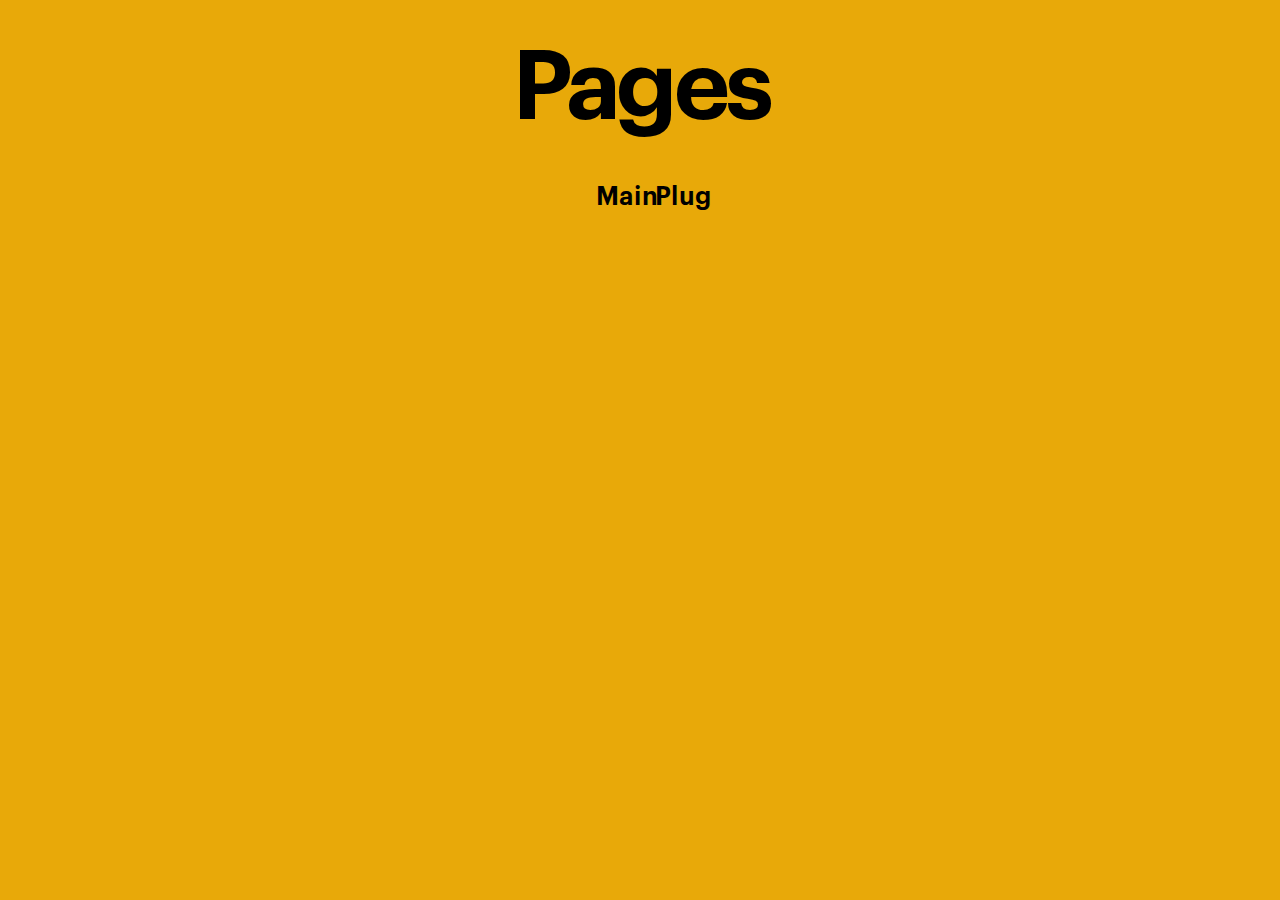
<file: index.html>
<!DOCTYPE html>
<html lang="ru">

<head>
	<meta charset="UTF-8">

	<meta name="viewport" content="width=device-width, initial-scale=1">
	<meta name="format-detection" content="telephone=no">
	<meta name="format-detection" content="date=no">
	<meta name="format-detection" content="address=no">
	<meta name="format-detection" content="email=no">
	<meta name="apple-mobile-web-app-status-bar-style" content="default">

	<title>ECO ENERGY</title>
	<meta name="keywords" content="">
	<meta name="description" content="">

	<meta property="og:locale" content="ru-Ru">
	<meta property="og:type" content="website">
	<meta property="og:title" content="">
	<meta property="og:description" content="">
	<link rel="preconnect" href="https://fonts.googleapis.com">
	<link rel="preconnect" href="https://fonts.gstatic.com" crossorigin>
	<link href="https://fonts.googleapis.com/css2?family=Montserrat:wght@800&display=swap" rel="stylesheet">

	<link rel="stylesheet" type="text/css" href="css/main.css">

</head>

<body>
	<div class="body-wrap">
		<h1 style="text-align: center; margin: 40px auto;">
			Pages
		</h1>
		<ul style="display: flex; max-width: 800px; margin: 0 auto 50px; flex-wrap: wrap;">
			<li style="width: 25%; margin: 0 auto;">
				<a href="main.html" style="font-weight: bold; font-size: 25px; display: block; text-align: center;">Main</a>
			</li>
			<li style="width: 25%; margin: 0 auto;">
				<a href="plug.html" style="font-weight: bold; font-size: 25px; display: block; text-align: center;">Plug</a>
			</li>
		</ul>
		<!-- <div class="d-flex"
			style="justify-content: space-between; margin-top: 80px; max-width: 1000px; margin: 0 auto; flex-wrap: wrap;">
			<a href="#" class="btn btn1" style="margin: 20px;">
				audit
			</a>
			<a href="#" class="btn btn2" style="margin: 20px;">
				Whitepaper
			</a>
			<a href="#" class="btn btn3 " style="margin: 20px;">
				buy pancake swap
			</a>
		</div> -->
		<!-- <div class="popup__bg new-popup">
			<div class="popup">
				<svg class="icon close-popup"><use xlink:href="css/img/svg-sprite.svg#close"></use></svg>
				<img src="css/img/popup-logo.svg" alt="" class="popup__img">
				<p class="popup__name">
					Successful Migration!
				</p>
				<p class="popup__text">
					Your wallet has been successfully connected! Now you can make transactions in your personal account.
				</p>
				<a href="#" class="popup__btn  btn btn1">
					Done
				</a>
			</div>
		</div>   -->
	</div>
	<script src="js/all.js"></script>
</body>

</html>
</file>
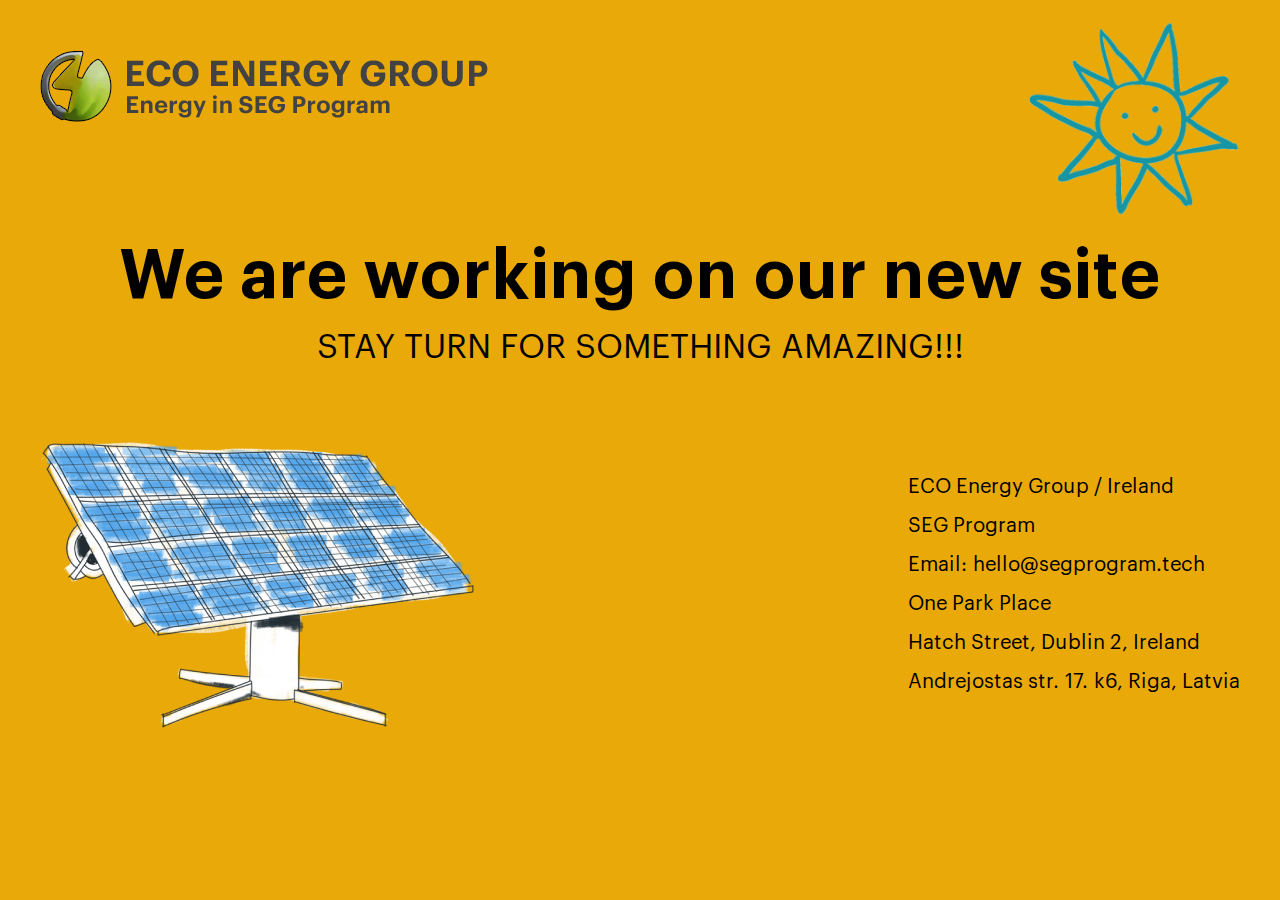
<file: plug.html>
<!DOCTYPE html>
<html lang="ru">

<head>
	<meta charset="UTF-8">

	<meta name="viewport" content="width=device-width, initial-scale=1">
	<meta name="format-detection" content="telephone=no">
	<meta name="format-detection" content="date=no">
	<meta name="format-detection" content="address=no">
	<meta name="format-detection" content="email=no">
	<meta name="apple-mobile-web-app-status-bar-style" content="default">

	<title>ECO ENERGY</title>
	<meta name="keywords" content="">
	<meta name="description" content="">

	<meta property="og:locale" content="ru-Ru">
	<meta property="og:type" content="website">
	<meta property="og:title" content="">
	<meta property="og:description" content="">

	<link rel="stylesheet" type="text/css" href="css/main.css">

</head>

<body>
	<div class="body-wrap">
		<div class="plug">
			<div class="container">
				<div class="plug__box">
					<a href="#" class="plug__logo">
						<img src="img/logo3.png" alt="">
					</a>
					<img src="img/big-sun.png" alt="" class="plug__sun">
					<p class="plug__title">
						We are working on our new site
					</p>
					<p class="plug__text">
						STAY TURN FOR SOMETHING AMAZING!!!
					</p>
					<div class="plug__flex d-flex">
						<img src="img/plug.png" alt="" class="plug__img">
						<div class="plug__info">
							<p class="plug__el">
								ECO Energy Group / Ireland
							</p>
							<p class="plug__el">
								SEG Program
							</p>
							<p class="plug__el">
								Email: <a href="mailto:hello@segprogram.tech" class="plug__mail"> hello@segprogram.tech</a>
							</p>
							<p class="plug__el">
								One Park Place
							</p>
							<p class="plug__el">
								Hatch Street, Dublin 2, Ireland
							</p>
							<p class="plug__el">
								Andrejostas str. 17. k6, Riga, Latvia
							</p>
						</div>
					</div>
				</div>
			</div>
		</div>
	</div>		
	<script src="js/all.js"></script>
</body>

</html>
</file>
<file: css/main.css>
html {
  line-height: 1.15;
  -webkit-text-size-adjust: 100%;
}

body {
  margin: 0;
}

main {
  display: block;
}

h1 {
  font-size: 2em;
  margin: 0.67em 0;
}

hr {
  box-sizing: content-box;
  height: 0;
  overflow: visible;
}

pre {
  font-family: monospace, monospace;
  font-size: 1em;
}

a {
  background-color: transparent;
}

abbr[title] {
  border-bottom: none;
  text-decoration: underline;
  text-decoration: underline dotted;
}

b,
strong {
  font-weight: bolder;
}

code,
kbd,
samp {
  font-family: monospace, monospace;
  font-size: 1em;
}

small {
  font-size: 80%;
}

sub,
sup {
  font-size: 75%;
  line-height: 0;
  position: relative;
  vertical-align: baseline;
}

sub {
  bottom: -0.25em;
}

sup {
  top: -0.5em;
}

img {
  border-style: none;
}

button,
input,
optgroup,
select,
textarea {
  font-family: inherit;
  font-size: 100%;
  line-height: 1.15;
  margin: 0;
}

button,
input {
  overflow: visible;
}

button,
select {
  text-transform: none;
}

button,
[type=button],
[type=reset],
[type=submit] {
  -webkit-appearance: button;
}

button::-moz-focus-inner,
[type=button]::-moz-focus-inner,
[type=reset]::-moz-focus-inner,
[type=submit]::-moz-focus-inner {
  border-style: none;
  padding: 0;
}

button:-moz-focusring,
[type=button]:-moz-focusring,
[type=reset]:-moz-focusring,
[type=submit]:-moz-focusring {
  outline: 1px dotted ButtonText;
}

fieldset {
  padding: 0.35em 0.75em 0.625em;
}

legend {
  box-sizing: border-box;
  color: inherit;
  display: table;
  max-width: 100%;
  padding: 0;
  white-space: normal;
}

progress {
  vertical-align: baseline;
}

textarea {
  overflow: auto;
}

[type=checkbox],
[type=radio] {
  box-sizing: border-box;
  padding: 0;
}

[type=number]::-webkit-inner-spin-button,
[type=number]::-webkit-outer-spin-button {
  height: auto;
}

[type=search] {
  -webkit-appearance: textfield;
  outline-offset: -2px;
}

[type=search]::-webkit-search-decoration {
  -webkit-appearance: none;
}

::-webkit-file-upload-button {
  -webkit-appearance: button;
  font: inherit;
}

details {
  display: block;
}

summary {
  display: list-item;
}

template {
  display: none;
}

[hidden] {
  display: none;
}

body {
  font-family: "Graphik LCG";
  background: #E8A909;
  font-weight: 600;
  font-size: 32px;
  line-height: 130%;
  color: #000000;
}

a {
  text-decoration: none;
  box-sizing: border-box;
  color: #000000;
}
a:hover {
  color: yellow;
}

.container {
  max-width: 1920px;
  margin: 0 auto;
  padding: 0 80px;
}
@media (max-width: 1199px) {
  .container {
    max-width: 960px;
  }
}
@media (max-width: 991px) {
  .container {
    max-width: 720px;
  }
}
@media (max-width: 767px) {
  .container {
    max-width: 540px;
  }
}

.btn {
  display: flex;
  align-items: center;
  justify-content: center;
  transition: background 0.3s, color 0.3s;
  width: 200px;
  height: 50px;
  font-weight: 600;
}

.d-flex {
  display: flex;
}

.body-wrap {
  overflow: hidden;
  position: relative;
  display: flex;
  flex-direction: column;
  min-height: 100vh;
}

footer {
  margin-top: auto;
}

h1 {
  font-weight: 600;
  font-size: 120px;
  line-height: 100%;
  letter-spacing: -0.06em;
  margin: 0;
  display: inline;
}

ul {
  margin: 0;
  padding: 0;
  list-style-type: none;
}

p {
  margin: 0;
}

.svg {
  transition: fill 0.5s;
}

a {
  transition: color 0.5s;
  box-sizing: border-box;
}

li a {
  transition: color 0.5s;
}

button {
  cursor: pointer;
  box-sizing: border-box;
}

textarea {
  transition: border 0.5s;
  box-sizing: border-box;
}
textarea:focus {
  transition: 0.5s;
  outline: none;
  border: 1px solid yellow !important;
}

input {
  transition: 0.5s;
  box-sizing: border-box;
  border: 1px solid #fff;
}
input:disabled {
  pointer-events: none;
  opacity: 0.5;
}
input:focus {
  border: 1px solid yellow !important;
  transition: 0.5s;
}
input:focus-visible {
  outline: initial;
}

path {
  transition: fill 0.5s;
}

div, q {
  box-sizing: border-box;
}

.icon {
  transition: fill 0.5s;
}

@font-face {
  font-family: "Graphik LCG";
  src: url("fonts/GraphikLCG-Regular.eot");
  src: url("fonts/GraphikLCG-Regular.eot?#iefix") format("embedded-opentype"), url("fonts/GraphikLCG-Regular.woff2") format("woff2"), url("fonts/GraphikLCG-Regular.woff") format("woff"), url("fonts/GraphikLCG-Regular.ttf") format("truetype"), url("fonts/GraphikLCG-Regular.svg#GraphikLCG-Regular") format("svg");
  font-weight: normal;
  font-style: normal;
  font-display: swap;
}
@font-face {
  font-family: "Graphik LCG";
  src: url("fonts/GraphikLCG-Semibold.eot");
  src: url("fonts/GraphikLCG-Semibold.eot?#iefix") format("embedded-opentype"), url("fonts/GraphikLCG-Semibold.woff2") format("woff2"), url("fonts/GraphikLCG-Semibold.woff") format("woff"), url("fonts/GraphikLCG-Semibold.ttf") format("truetype"), url("fonts/GraphikLCG-Semibold.svg#GraphikLCG-Semibold") format("svg");
  font-weight: 600;
  font-style: normal;
  font-display: swap;
}
.burger, .menu {
  display: none;
}

.nav__logo {
  margin-top: 25px;
}
.nav__box {
  align-items: center;
  justify-content: space-between;
  display: flex;
}
.nav__logo img {
  width: 100%;
  height: 100%;
}
.nav__list {
  display: flex;
  flex-wrap: wrap;
  width: 100%;
  max-width: 761px;
  justify-content: space-between;
  position: relative;
  top: 21px;
  left: -100px;
}
.nav__link {
  font-size: 24px;
  line-height: 110%;
}
.nav__link:hover {
  color: white;
}
.nav__item {
  margin-bottom: 0px;
}
.nav__item:nth-child(3) {
  position: relative;
  left: 146px;
}
.nav__item:nth-child(4) {
  position: relative;
  left: 162px;
}
.nav__menu {
  align-items: center;
  display: flex;
  width: 100%;
  max-width: 325px;
  justify-content: space-between;
  flex-wrap: wrap;
  position: relative;
  top: 27px;
}
.nav__icon {
  margin-left: 9px;
  display: block;
}

.header {
  padding-bottom: 25px;
}
.header__box {
  margin-top: 77px;
  position: relative;
}
.header__flag {
  top: 25px;
  position: relative;
  left: 13px;
}
.header__name {
  margin-top: 16px;
  font-size: 72px;
  line-height: 110%;
}
.header__img1 {
  position: absolute;
  right: 435px;
  top: 185px;
}
.header__btn {
  position: absolute;
  right: 121px;
  z-index: 2;
  bottom: 89px;
}
.header__btn img {
  width: 100%;
  height: 100%;
}
.header__img3 {
  display: block;
  margin: -115px auto 0;
  position: relative;
  left: 101px;
}
.header__img4 {
  right: 299px;
  position: absolute;
  bottom: -75px;
  z-index: -1;
}
.header__text {
  font-size: 16px;
  line-height: 130%;
  max-width: 407px;
  width: 100%;
  position: relative;
  top: -119px;
}

.navigation {
  position: fixed;
  right: 0;
  top: 21.5%;
  display: flex;
  flex-direction: column;
  align-items: flex-end;
  z-index: 7;
}
.navigation__item {
  width: 48px;
  height: 48px;
  background: #000000;
  display: flex;
  align-items: center;
  justify-content: center;
  border: 2px solid transparent;
  transition: width 0.2s;
}
.navigation__item:nth-child(5) {
  background: #7AD06D;
}
.navigation__item:nth-child(6) {
  border: 2px solid #FE0000;
  background: #FE0000;
}
.navigation__item:nth-child(6):hover .navigation__icon {
  width: auto;
  height: auto;
}
.navigation__item:nth-child(7) {
  background: #F2C200;
  border: 2px solid #F2C200;
}
.navigation__item:nth-child(8) {
  background: #F2C200;
  border: 2px solid #000000;
}
.navigation__item:hover {
  width: 63px;
}
.navigation__link {
  display: flex;
  width: 100%;
  height: 100%;
  align-items: center;
  justify-content: center;
}

.start {
  height: auto;
}
.start__pic {
  width: 100%;
  object-fit: cover;
}

.be {
  padding: 110px 0 90px;
}
.be__sun {
  position: absolute;
  right: -436px;
  top: 102px;
  z-index: -1;
}
.be__flex {
  margin-top: 60px;
}
.be__box {
  width: 100%;
  margin: 0 auto;
  max-width: 1022px;
  position: relative;
}
.be__text {
  font-size: 28px;
  line-height: 130%;
  margin-bottom: 35px;
}
.be__text:last-child {
  margin-bottom: 0;
}
.be__btn {
  width: max-content;
  height: 60px;
  font-weight: 600;
  font-size: 20px;
  line-height: 130%;
  text-align: center;
  color: #000000;
  border: 2px solid #000000;
  padding: 0 40px;
  margin-right: 40px;
}
.be__btn:last-child {
  margin-right: 0;
}
.be__btn:hover {
  background: #000000;
  color: white;
}

.lake-container {
  padding: 0;
}

.lake {
  height: 1213px;
  background: #00C7FF url(../img/lake-bg.png) center 100% no-repeat;
}

.lake-border {
  position: relative;
  z-index: 1;
  background: rgba(44, 44, 44, 0.7);
  padding: 84px 197px 0 132px;
  width: 970px;
  height: 1213px;
}

.lake-title {
  font-weight: 600;
  font-size: 36px;
  line-height: 130%;
  color: #FFFFFF;
}

.lake-block {
  position: relative;
}

.lake-links {
  z-index: 2;
  position: absolute;
  bottom: 61px;
  left: 132px;
  right: 80px;
}

.lake-ul {
  display: flex;
  align-items: center;
  justify-content: space-between;
}

.lake-li a {
  text-decoration: none;
  font-weight: 600;
  font-size: 32px;
  line-height: 130%;
  color: #FFFFFF;
}

.lake-li a:hover {
  color: #E8A909;
}

.lake-img {
  position: absolute;
  bottom: 267px;
  left: 617px;
  width: 798px;
}

.lake-img2 {
  position: absolute;
  width: 363px;
  bottom: 324px;
  left: 0;
}

.lake-img3 {
  width: 423px;
  position: absolute;
  bottom: 267px;
  right: 285px;
}

.lake-img4 {
  position: absolute;
  width: 464px;
  top: 76px;
  left: 359px;
}

.lake-img5 {
  width: 434px;
  position: absolute;
  top: 265px;
  left: 924px;
}

.lake-img6 {
  position: absolute;
  width: 506px;
  top: 13px;
  right: 252px;
}

.lake-link {
  position: absolute;
  bottom: 201px;
  right: 200px;
}

.torule {
  margin: -14px 0 0 0;
  background: #DADADA;
  padding: 137px 0 129px 0; 
}

.torule-wrap {
  display: flex;
}

.torule-block {
  padding: 139px 0 0 0;
  width: 44%;
}

.torule-block2 {
  width: 56%;
  padding: 0 0 0 80px;
}

.torule-img {
  position: relative;
  z-index: 2;
  text-align: right;
}

.torule-img2 {
  position: relative;
  z-index: 1;
  margin: -194px 0 -92px 0;
  text-align: right;
  padding: 0 10px 0 0;
}

.torule-img {

}

.torule-title {
  font-weight: 600;
  font-size: 64px;
  line-height: 100%;
  letter-spacing: -0.06em;
  color: #000000;
}

.torule-suptitle {
  padding: 71px 145px 0 0;
  font-weight: 600;
  font-size: 32px;
  line-height: 130%;
  color: #000000;
}

.torule-link {
  display: flex;
  justify-content: flex-end;
  padding: 20px 119px 0 0;
}

.torule-link a {
  text-decoration: none;
  display: flex;
  align-items: center;
  font-weight: 600;
  font-size: 32px;
  line-height: 130%;
  color: #000000;
}

.torule-link a img {
  position: relative;
  margin: 0 0 0 30px;
}



.torule a:hover img {
  transform: translate(10px, 0px);
  transition: box-shadow 0.3s ease-out 0.1s, transform 0.3s ease-out 0.1s, opacity 0.2s ease-out 0.1s;
}

.fire {
  position: relative;
  padding: 81px 0 0 0;
  background: url(../img/fire-bg.png) center 0 no-repeat;
  position: relative;
}

.fire:before {
  position: absolute;
  top: 0;
  right: 0;
  left: 0;
  bottom: 0;
  content: '';
  background: url(../img/fire-bg.png) center 100% no-repeat; 
}

.fire-wrap {
  display: flex;
  position: relative;
  z-index: 1;
}

.fire-block {
  width: 55%;
  padding: 0 16px 0 0;
}

.fire-block2 {
  padding: 346px 0 0 0;
  width: 45%;
}

.fire-img {
  text-align: right;
}

.fire-img2 {
  text-align: center;
  padding: 62px 0 0 0;
}

.fire-img3 {
  margin: 0 0 0 -42px;
}

.fire-img4 {
  z-index: 1;
  position: relative;
  margin: 29px 0 0 -44px;
}

.fire-img5 {
  text-align: center;
  margin: -215px 0 0 0;
}

.fire-img6 {
  position: relative;
  z-index: 1;
  margin: -362px 0 0 63px;
}

.fire-title {
  font-weight: 600;
  font-size: 32px;
  line-height: 130%;
  color: #000000;
}

.zima {
  position: relative;
  padding: 307px 0 36px 0;
  background: url(../img/zima-bg.png) center 0 no-repeat;
}

.zima:before {
  position: absolute;
  content: '';
  top: 0;
  left: 0;
  right: 0;
  bottom: 0;
  background: url(../img/zima-bf.png) center 100% no-repeat;
}

.zima-z-index {
  position: relative;
  z-index: 1;
}

.zima-wrap {
  display: flex;
}

.zima-img {
  margin: 18px 0 0 -41px;
}

.zima-img2 {
  margin: -151px 0 0 11px;
}

.zima-img3 {
  margin: 189px 0 0 -75px;
}

.zima-img4 {
  position: relative;
  z-index: 1;
  margin: 101px 0 0 0;
}

.zima-img5 {
  margin: 0 0 0 -30px;
}

.zima-border {
  margin: 91px 0 0 -50px;
  width: 553px;
  padding: 10px 10px 22px 10px;
  background: #FFFFFF;
  border-radius: 10px;
  height: fit-content;
}

.zima-border-wrap {
  display: flex;
  align-items: center;
}

.zima-border-text {
  padding: 0 0 0 10px;
}

.zima-border-title {
  font-weight: 600;
  font-size: 15px;
  line-height: 130%;
  color: #000000;
}

.zima-border-suptitle {
  font-weight: normal;
  font-size: 15px;
  line-height: 130%;
  color: #8F8F8F;
}

.zima-border-info {
  padding: 14px 10px 20px 10px;
  font-size: 16px;
  line-height: 130%;
  color: #000000;
  font-weight: normal;
}

.zima-border-info span {
  font-weight: 600;
}

.zima-border-info a {
  text-decoration: underline;
  font-weight: 600;
}

.zima-border-img2 {
  padding: 35px 0 0 0;
}

.zima-inner {
  position: relative;
  display: flex;
  padding: 23px 0 0 0;
}

.zima-img6 {
  margin: 443px 0 0 -80px;
}

.zima-title {
  padding: 0 0 0 19px;
  width: 762px;
  font-weight: 600;
  font-size: 32px;
  line-height: 130%;
  color: #FFFFFF;
}

.zima-img7 {
  margin: 30px 0 0 -95px;
}

.zima-img8 {
  position: absolute;
  bottom: 126px;
  right: -80px;
}

.kartinka-container {
  padding: 0;
}

.kartinka-img2 {
  position: relative;
  z-index: 1;
  margin: -1170px 0 0 0;
}

.kartinka-img3 {
  position: relative;
  z-index: 2;
  text-align: right;
  margin: -800px 0 0 0;
}

.kartinka-img4 {
  margin: -790px 0 0 0;
  position: relative;
  z-index: 0;
}

.kartinka-img5 {
  position: relative;
  z-index: 3;
  text-align: right;
  margin: -560px 0 0 0;
}

.kartinka-img6 {
  margin: -500px 0 0 112px;
}

.kartinka-img7 {
  position: relative;
  z-index: 4;
  margin: -520px 169px 0 0;
  text-align: right;
}

.kartinka-img8 {
  position: relative;
  z-index: 5;
  margin: -570px 0 0 0;
}

.kartinka-img9 {
  position: relative;
  z-index: 6;
  margin: -450px 0 0 0;
  text-align: right;
}

.implement {
  background: #00D500;
  padding: 230px 0 154px 0;
}

.implement-title {
  font-weight: 600;
  font-size: 96px;
  line-height: 100%;
  letter-spacing: -0.06em;
  color: #FFFFFF;
}

.implement-suptitle {
  padding: 25px 0 0 0;
  font-weight: 600;
  font-size: 40px;
  line-height: 110%;
  color: #FFFFFF;
}

.implement-container {
  padding: 0 70px;
}

.implement-wrap {
  position: relative;
  display: flex;
  flex-wrap: wrap;
  padding: 56px 0 0 0;
}

.implement-absolute {
  position: absolute;
  top: -170px;
  right: -80px;
}

.implement-absolute2 {
  position: absolute;
  top: 450px;
  z-index: 1;
  left: 494px;
}

.implement-block {
  width: 33.33333333%;
  padding: 54px 10px 0 10px;
  position: relative;
}

.implement-block a {
  display: block;
  position: relative;
}

.implement-block-title {
  padding: 54px 0 0 0;
  font-weight: 600;
  font-size: 24px;
  line-height: 110%;
  color: #FFFFFF;
}

.implement-block a:hover .implement-block-title {
  color: #E8A909; 
}


.implement-img {
  height: 385px;
  overflow: hidden;
}

.implement-img img {
  height: 385px;
  width: 100%;
  transition: transform .5s ease;
}

.implement-block a:hover .implement-img img {
  transform: scale(1.2);
}

.implement-link {
  position: absolute;
  top: 74px;
  right: 34px;
}

.implement-link2 {
  position: absolute;
  top: 146px;
  right: 25px;
}

.implement-link a {
  position: relative;
}

.implement-link a:hover img {
  transform: translate(0px, -5px);
  transition: box-shadow 0.3s ease-out 0.1s, transform 0.3s ease-out 0.1s, opacity 0.2s ease-out 0.1s;
}

.implement-link2 a {
  position: relative;
}

.implement-link2 a:hover img {
  transform: translate(0px, -5px);
  transition: box-shadow 0.3s ease-out 0.1s, transform 0.3s ease-out 0.1s, opacity 0.2s ease-out 0.1s;
}

.implement-svin {
  position: absolute;
  bottom: -29px;
  left: 73px;
}

.les {
  background: url(../img/les-bg.png) center 0 no-repeat;
  position: relative;
}

.les:before {
  position: absolute;
  content: '';
  bottom: 0;
  left: 0;
  right: 0;
  top: 0;
  background: url(../img/les-bg.png) center 100% no-repeat;
}

.les-wrap {
  position: relative;
  z-index: 1;
  display: flex;
}

.les-block {
  width: 49%;
  padding: 0 0 0 88px;
}

.les-border {
  background: #17B7A8;
  padding: 106px 81px 165px 60px;
  width: 782px;
}

.les-title {
  font-weight: 600;
  font-size: 36px;
  line-height: 130%;
  color: #FFFFFF;
}

.les-title-padding {
  padding: 300px 0 0 0;
}

.les-block2 {
  width: 51%;
  padding: 89px 0 0 0;
}

.les-img { 
  text-align: right;
  margin: 0 -80px 0 0;
}

.les-img2 {
  padding: 0 0 0 215px;
}

.les-img3 {
  padding: 153px 0 0 187px;
}

.img-comp-container {
  position: relative;
  height: 729px;
  width: 100%;
  left: 50%;
  margin-left: -960px;
  top: -14px;
}

.img-comp-img {
  position: absolute;
  width: auto;
  height: auto;
  overflow: hidden;
}

.img-comp-img img {
  display: block;
  vertical-align: middle;
}

.img-comp-slider {
  position: absolute;
  z-index: 9;
  cursor: ew-resize;
  width: 288px;
  height: 72px;
  background: url(../img/s.svg) no-repeat -9px center;
  border-radius: 50%;
}

.tech {
  padding: 168px 0 180px;
  position: relative;
  top: -8px;
  background: url(../img/blue.png) no-repeat center center/cover;
}
.tech__content {
  max-width: 641px;
  width: 100%;
  margin-left: 317px;
}
.tech__box {
  align-items: center;
  justify-content: center;
  max-width: 1235px;
  margin: 0 auto;
}
.tech__btn {
  width: 277px;
  height: 60px;
  border: 2px solid #FFFFFF;
  font-size: 20px;
  line-height: 130%;
  color: #FFFFFF;
  overflow: hidden;
  position: relative;
  text-decoration: none;
  transition: 0.2s transform ease-in-out;
  will-change: transform;
  z-index: 0;
  margin-top: -90px;
}
.tech__btn::after {
  background-color: #F2C200;
  content: "";
  display: block;
  height: 100%;
  width: 100%;
  position: absolute;
  left: 0;
  top: 0;
  transform: translate(-100%, 0) rotate(10deg);
  transform-origin: top left;
  transition: 0.2s transform ease-out;
  will-change: transform;
  z-index: -1;
}
.tech__btn:hover::after {
  transform: translate(0, 0);
}
.tech__btn:hover {
  border: 2px solid transparent;
  color: black;
  will-change: transform;
}
.tech__text {
  font-size: 36px;
  line-height: 130%;
  color: #FFFFFF;
  margin-bottom: 50px;
}
.tech__text:last-child {
  margin-bottom: 0;
}

.we {
  padding: 128px 0 504px;
  position: relative;
  top: -8px;
  background: url(../img/child.png) no-repeat 0 top/cover;
}
.we__box {
  max-width: 1235px;
  margin: 0 auto;
}
.we__text {
  font-size: 40px;
  line-height: 130%;
  color: #000000;
}
.we__content {
  margin-left: auto;
  width: 100%;
  max-width: 640px;
}

.seg {
  padding: 168px 0 331px;
  background: url(../img/green.png) no-repeat center center/cover;
}
.seg__text {
  font-size: 36px;
  line-height: 130%;
  color: #FFFFFF;
  margin-bottom: 50px;
}
.seg__content {
  max-width: 641px;
  margin-right: 187px;
}
.seg__box {
  align-items: flex-end;
  margin-left: 40px;
}
.seg__btn {
  position: relative;
  top: -58px;
  width: 277px;
  height: 60px;
  border: 2px solid #FFFFFF;
  font-size: 20px;
  line-height: 130%;
  color: #FFFFFF;
  overflow: hidden;
  position: relative;
  text-decoration: none;
  transition: 0.2s transform ease-in-out;
  will-change: transform;
  z-index: 0;
}
.seg__btn::after {
  background-color: #F2C200;
  content: "";
  display: block;
  height: 100%;
  width: 100%;
  position: absolute;
  left: 0;
  top: 0;
  transform: translate(-100%, 0) rotate(10deg);
  transform-origin: top left;
  transition: 0.2s transform ease-out;
  will-change: transform;
  z-index: -1;
}
.seg__btn:hover::after {
  transform: translate(0, 0);
}
.seg__btn:hover {
  border: 2px solid transparent;
  color: black;
  will-change: transform;
}

.basket {
  padding: 353px 0 363px;
  position: relative;
}
.basket__btn {
  width: 277px;
  height: 60px;
  border: 2px solid #FFFFFF;
  font-size: 20px;
  line-height: 130%;
  color: #FFFFFF;
  position: relative;
  overflow: hidden;
  z-index: 1;
  -webkit-transition: color 150ms ease-in-out;
  transition: color 150ms ease-in-out;
}
.basket__btn:hover:after {
  width: 111%;
}
.basket__btn:hover {
  color: black;
  border: 2px solid transparent;
}
.basket__btn:after {
  content: "";
  position: absolute;
  display: block;
  top: 0;
  left: 50%;
  -webkit-transform: translateX(-50%);
  transform: translateX(-50%);
  width: 0;
  height: 100%;
  background: #F2C200;
  z-index: -1;
  -webkit-transition: width 150ms ease-in-out;
  transition: width 150ms ease-in-out;
}
.basket__content {
  width: 100%;
  max-width: 1160px;
}
.basket__name {
  font-size: 48px;
  line-height: 100%;
  letter-spacing: -0.06em;
  color: #FFFFFF;
  margin-bottom: 15px;
}
.basket__text {
  font-weight: 400;
  font-size: 24px;
  line-height: 130%;
  color: #FFFFFF;
}
.basket__img {
  width: 1920px;
  object-fit: cover;
  position: absolute;
  left: 50%;
  top: 0;
  margin-left: -959px;
}
.basket__box {
  position: relative;
  padding: 41px 20px 36px 0px;
  background: #B044D6;
  display: flex;
  align-items: center;
  width: max-content;
}
.basket__box:before {
  content: "";
  display: block;
  width: 500%;
  position: absolute;
  left: -500%;
  background: #B044D6;
  height: 100%;
  top: 0;
}

.iframe {
  width: 100%;
  height: 100%;
  position: relative;
  top: -8px;
}

.ready {
  padding: 105px 0 179px;
}
.ready__contract {
  position: absolute;
  bottom: 162px;
  right: 496px;
}
.ready__one {
  font-size: 20px;
  line-height: 130%;
  font-weight: 400;
  display: block;
}
.ready__one:after, .ready__one:before {
  display: none;
}
.ready__mask {
  max-width: 558px;
  width: 100%;
  flex: 1 0 auto;
}
.ready__pic2 {
  position: relative;
  left: -112px;
}
.ready__pic3 {
  margin: 0 auto 40px;
  display: block;
}
.ready__wrap {
  align-items: center;
  margin-top: 130px;
}
.ready__links {
  display: flex;
  margin-top: 40px;
}
.ready__links a:first-child {
  margin-right: 168px;
}
.ready__name {
  font-weight: 600;
  font-size: 72px;
  line-height: 100%;
  letter-spacing: -0.06em;
  margin: 0 auto 70px;
  max-width: 1460px;
}
.ready__pic {
  position: relative;
  top: 20px;
}
.ready__box {
  align-items: flex-start;
  max-width: 1460px;
  width: 100%;
  margin: 0 auto;
  position: relative;
}
.ready__content {
  width: 100%;
  max-width: 653px;
  margin-right: 70px;
  flex: 1 0 auto;
  position: relative;
  z-index: 2;
}
.ready__text {
  font-size: 36px;
  line-height: 130%;
  margin-bottom: 20px;
}
.ready__text:last-child {
  margin-bottom: 0;
}
.ready .header__btn {
  position: relative;
  right: 0;
  top: 0;
  margin: 0 auto;
  width: 279px;
  display: block;
  height: 270px;
}
.ready__btn {
  width: 277px;
  height: 60px;
  border: 2px solid #000000;
  font-size: 20px;
  color: #000000;
  position: relative;
  z-index: 2;
}
.ready__btn:hover {
  background: #000000;
  color: white;
}

.prog {
  padding: 393px 0;
  background: url(../img/moto.png) no-repeat center center/cover;
}
.prog__text {
  text-align: center;
  font-size: 84px;
  line-height: 100%;
  letter-spacing: -0.06em;
  color: #FFFFFF;
  background: #808080;
  width: max-content;
  margin: 0 auto 5px;
  padding: 5px;
}
.prog__btn {
  width: 277px;
  height: 60px;
  background: #B044D6;
  border-radius: 5px;
  font-size: 20px;
  line-height: 130%;
  text-align: center;
  margin: 47px auto 0;
  color: #FFFFFF;
  overflow: hidden;
  position: relative;
}
.prog__btn:hover {
  color: white;
}
.prog__btn:hover p {
  position: relative;
}
.prog__btn:before {
  content: "";
  position: absolute;
  top: 0px;
  left: 0px;
  width: 100%;
  height: 0px;
  background: #F2C200;
  border-radius: 5px;
  transition: all 0.2s ease-out;
}
.prog__btn:hover:before {
  height: 60px;
}
.prog__btn img {
  margin-left: 15px;
  position: relative;
}

.list {
  padding: 161px 0 50px;
}
.list__box {
  max-width: 1540px;
  width: 100%;
  margin: 0 auto;
}
.list__li {
  font-weight: 400;
  font-size: 32px;
  line-height: 130%;
  padding: 2px;
  display: flex;
  align-items: center;
  position: relative;
  margin-left: 30px;
}
.list__li:after {
  content: "";
  display: block;
  width: 24px;
  height: 24px;
  background: #FFFFFF;
  border: 1px solid #000000;
  position: absolute;
  left: -51px;
  top: 8px;
}
.list__li:first-child {
  margin-bottom: 40px;
  font-weight: 600;
  font-size: 32px;
  line-height: 130%;
  padding-left: 0;
  margin-left: 0;
}
.list__li:first-child:after {
  display: none;
}
.list__ul {
  margin-bottom: 60px;
}
.list__item {
  margin-right: 107px;
}
.list__item:last-child {
  margin-right: 0;
}

.fill {
  position: relative;
  display: inline-flex;
  z-index: 2;
}

.fill--filled:before {
  position: absolute;
  content: "";
  width: 100%;
  height: 100%;
  background: #33F816;
  z-index: -1;
  left: 0;
  top: 0;
  transform-origin: 0 0;
  animation: fill 0.5s;
}

@keyframes fill {
  0% {
    transform: scaleX(0);
  }
  100% {
    transform: scaleX(1);
  }
}
.ready3 {
  padding: 100px 0;
}
.ready3 .ready__content {
  max-width: 860px;
}
.ready3 .ready__text {
  font-size: 24px;
  line-height: 130%;
  margin-bottom: 20px;
}
.ready3 .ready__pic {
  top: -63px;
}

.ready2 .ready__content {
  max-width: 653px;
}
.ready2 .ready__text {
  font-size: 24px;
  line-height: 130%;
  margin-bottom: 20px;
}
.ready2 .ready__pic {
  top: -150px;
}

.energy {
  background: #007F3E;
  padding: 150px 0;
  position: relative;
  top: -2px;
}
.energy .header__btn {
  position: relative;
  right: 0;
  top: 0;
  margin: -104px auto 0;
  width: 279px;
  display: block;
  height: 270px;
}
.energy .ready__name {
  font-size: 72px;
  line-height: 100%;
  letter-spacing: -0.06em;
  max-width: 100%;
  color: #FFFFFF;
  max-width: 1335px;
  margin: 0 0 40px;
}
.energy .ready__box {
  max-width: 100%;
  align-items: start;
}
.energy .ready__content {
  max-width: 860px;
}
.energy .ready__text {
  font-weight: 600;
  font-size: 24px;
  line-height: 130%;
  color: #FFFFFF;
  margin-bottom: 20px;
}
.energy .ready__btn {
  color: #fff;
  border: 1px solid #fff;
}
.energy .ready__pic {
  position: relative;
  top: 270px;
  left: -427px;
}

.energy2 .ready__pic {
  top: -83px;
  left: -249px;
}

.ready4 {
  padding: 100px 0;
}
.ready4 .ready__text {
  font-size: 24px;
  line-height: 130%;
  margin-bottom: 20px;
}
.ready4 .ready__content {
  max-width: 860px;
}
.ready4 .ready__pic {
  top: -123px;
  left: -529px;
}
.ready4 .header__btn {
  right: 93px;
  top: 47px;
}

.info {
  padding: 202px 0 250px;
  background: #1A6BEE;
}
.info__box {
  align-items: flex-start;
}
.info__text {
  font-weight: 600;
  font-size: 48px;
  line-height: 130%;
  color: #FFFFFF;
  max-width: 661px;
  margin-right: 175px;
}
.info__block {
  background: #E8A909;
  font-weight: 600;
  padding: 23px 44px;
  font-size: 32px;
  line-height: 130%;
  color: #FFFFFF;
  width: max-content;
  max-width: 357px;
  position: relative;
  z-index: 2;
}
.info__block:nth-child(1) {
  margin-bottom: 56px;
}
.info__block:nth-child(2) {
  margin-bottom: 63px;
  margin-left: 410px;
}
.info__block:nth-child(3) {
  margin-bottom: 61px;
}
.info__block:nth-child(4) {
  margin-left: 410px;
  margin-bottom: 93px;
}
.info__pic {
  position: absolute;
  top: 19px;
  left: -1px;
}
.info__content {
  position: relative;
}

.ready5 {
  background: #9EE2EA;
}
.ready5 .ready__name {
  margin-bottom: 200px;
}
.ready5 .ready__content {
  max-width: 860px;
}
.ready5 .ready__text {
  font-size: 24px;
  line-height: 130%;
  margin-bottom: 20px;
}
.ready5 .header__btn {
  right: 98px;
  top: 0;
  margin: -115px auto -62px;
}
.ready5 .ready__pic {
  left: -40px;
}

.ready6 {
  background: #FFFF59;
  padding: 162px 0 120px;
}
.ready6 .ready__text {
  font-size: 24px;
  line-height: 130%;
}
.ready6 .header__btn {
  margin: -56px auto;
}
.ready6 .ready__content {
  max-width: 638px;
}

.ready7 {
  background: #FFFF82;
  padding: 162px 0 120px;
}
.ready7 .ready__text {
  font-size: 24px;
  line-height: 130%;
}
.ready7 .header__btn {
  margin: -186px auto -56px;
}
.ready7 .ready__content {
  max-width: 638px;
}
.ready7 .ready__pic2 {
  left: -112px;
  margin-top: -229px;
}

.ser {
  background: #FFFFE5;
  padding: 162px 0 112px;
}
.ser__links {
  align-items: center;
  margin-left: 10px;
}
.ser__button {
  width: 255px;
  height: 60px;
  flex: 1 0 auto;
  max-width: 255px;
  border: 2px solid #000000;
  padding: 0;
  font-size: 20px;
  line-height: 130%;
  transition: color 0.5s ease-in-out, box-shadow 0.5s ease-in-out;
}
.ser__button:hover {
  box-shadow: inset 500px 0 0 0 #B044D6;
  color: #FFFFFF;
}
.ser__bottom {
  align-items: center;
  padding: 0 0 30px 35px;
  margin-top: auto;
}
.ser__name {
  font-size: 40px;
  line-height: 100%;
  letter-spacing: -0.06em;
  color: #000000;
  margin-bottom: 25px;
}
.ser__content {
  padding: 30px 35px 0;
  background: #FFFFFF;
}
.ser__pic {
  width: 100%;
  height: 296px;
  object-fit: cover;
}
.ser__wrap {
  margin-top: 60px;
  flex-wrap: wrap;
  margin-bottom: 68px;
}
.ser__flex {
  align-items: center;
  margin-left: 390px;
}
.ser__img {
  width: 230px;
  height: 230px;
  object-fit: cover;
  margin-right: 56px;
}
.ser__item {
  width: 32%;
  margin-right: 20px;
  height: 725px;
  background: #FFFFFF;
  display: flex;
  flex-direction: column;
}
.ser__item:nth-child(1) .ser__text {
  font-size: 20px;
  line-height: 130%;
  color: #000000;
}
.ser__item:nth-child(2) .ser__text {
  font-size: 24px;
  line-height: 130%;
}
.ser__item:nth-child(3) .ser__text {
  font-weight: 600;
  font-size: 16px;
  line-height: 130%;
  margin-bottom: 20px;
}
.ser__item:nth-child(3) .ser__text:last-child {
  margin-bottom: 0;
}
.ser__btn {
  width: max-content;
  height: 60px;
  border: 2px solid #000000;
  padding: 0 20px;
  font-weight: 600;
  font-size: 20px;
  color: #000000;
  display: flex;
  align-items: center;
  justify-content: center;
  margin-right: 20px;
  margin-bottom: 20px;
  transition: color 0.5s ease-in-out, box-shadow 0.5s ease-in-out;
}
.ser__btn:hover {
  box-shadow: inset 500px 0 0 0 #B044D6;
  color: #FFFFFF;
}
.ser__btn.active {
  background: #B044D6;
  color: #FFFFFF;
}
.ser__tabs {
  margin-top: 16px;
  flex-wrap: wrap;
}
.ser__box {
  max-width: 1602px;
  margin: 0 auto;
  position: relative;
}
.ser .ready__name {
  margin: 0;
  max-width: 100%;
  margin-bottom: 40px;
}
.ser .header__btn {
  position: absolute;
  right: inherit;
  left: 270px;
  bottom: inherit;
  top: 611px;
}
.ser__text {
  font-weight: 600;
  font-size: 20px;
  line-height: 130%;
  width: 100%;
  max-width: 1201px;
}

.proj__btn {
  width: 277px;
  height: 60px;
  border: 2px solid #000000;
  background: transparent;
  color: #000000;
  margin: 60px 0 0;
}
.proj__btn:before {
  top: inherit;
  bottom: 0;
}
.proj__btn:hover {
  color: #000000 !important;
}
.proj__btn:hover:before {
  top: inherit;
  bottom: 0;
}

.add {
  padding: 200px 0 121px;
  background: #FFFFD6;
}
.add__arr {
  transition: 0.5s position, 0.5s left;
}
.add__btn {
  width: 277px;
  height: 60px;
  border: 2px solid #000000;
  background: transparent;
  color: #000000;
  margin: 60px 0 0;
}
.add__btn:before {
  top: inherit;
  bottom: 0;
}
.add__btn:hover {
  color: #000000 !important;
}
.add__btn:hover:before {
  top: inherit;
  bottom: 0;
}
.add__name {
  font-size: 72px;
  line-height: 100%;
  letter-spacing: -0.06em;
  margin-bottom: 40px;
}
.add__text {
  font-size: 24px;
  line-height: 130%;
  margin-bottom: 30px;
}
.add__text:last-child {
  margin-bottom: 0;
}
.add__box {
  max-width: 1660px;
  margin: 0 auto;
  position: relative;
}
.add .header__btn {
  right: inherit;
  bottom: inherit;
  top: 143px;
  left: 285px;
}
.add__news {
  align-items: center;
  justify-content: flex-end;
  margin-right: 303px;
  width: max-content;
  margin-left: auto;
}
.add__news:hover .add__arr {
  position: relative;
  left: 20px;
}
.add__news:hover .add__more {
  color: #E8A909;
}
.add__more {
  font-size: 36px;
  line-height: 100%;
  letter-spacing: -0.06em;
  margin-right: 40px;
  transition: 0.5s color, 0.5s left;
}
.add__item {
  align-items: flex-start;
  margin-bottom: 113px;
}
.add__item:first-child .add__content {
  margin-left: 80px;
}
.add__item:first-child .add__text {
  max-width: 1164px;
  width: 1282px;
}
.add__item:nth-child(2) {
  margin-bottom: 0;
}
.add__item:nth-child(2) .add__content {
  margin-right: 20px;
}
.add__item:nth-child(2) .add__text {
  max-width: 1164px;
  width: 100%;
}
.add__item:nth-child(2) .add__pic {
  position: relative;
  top: 157px;
  right: 83px;
}

.proj {
  padding: 156px 0 192px;
  background: #FFFFA5;
  position: relative;
  top: -2px;
}
.proj__partner {
  width: 277px;
  height: 60px;
  background: #E8A909;
  font-size: 20px;
  color: #FFFFFF;
  position: relative;
  top: -20px;
  border: none;
}
.proj__partner:hover {
  color: #fff;
  border: none;
}
.proj__partner:after {
  background: black;
  left: inherit;
  right: 0;
}
.proj__text {
  font-size: 20px;
  line-height: 130%;
}
.proj__img {
  text-align: center;
  margin-bottom: 69px;
}
.proj__img:nth-child(1) {
  margin-left: 115px;
}
.proj__img:nth-child(2) {
  margin-left: 80px;
}
.proj__img:nth-child(8) {
  margin-left: 80px;
}
.proj__img:nth-child(10) {
  margin-left: 67px;
}
.proj__img:nth-child(11) {
  margin-left: 60px;
}
.proj__logos {
  flex-wrap: wrap;
  align-items: center;
  justify-content: space-between;
}
.proj .header__btn {
  right: inherit;
  left: 544px;
  bottom: 48px;
}
.proj__pic {
  position: relative;
  top: -63px;
}
.proj__box {
  display: flex;
  align-items: center;
  position: relative;
  max-width: 1660px;
  margin: 0 auto;
}
.proj__content {
  max-width: 891px;
  width: 100%;
  margin-right: 80px;
}
.proj .ready__name {
  font-size: 80px;
  line-height: 120%;
  letter-spacing: -0.06em;
  margin-bottom: 80px;
}

.proj2 {
  background: url(../img/yel.png) no-repeat center center/cover;
  padding: 56px 0 100px;
  position: relative;
  top: -2px;
}
.proj2 .proj__content {
  max-width: 718px;
}

.last {
  background: url(../img/map.png) no-repeat center center/cover;
  padding: 60px 0 68px;
}
.last__bottom {
  align-items: flex-end;
}
.last__content {
  width: 100%;
  max-width: 810px;
  margin-right: 90px;
}
.last .ready__name {
  font-size: 96px;
  line-height: 120%;
  letter-spacing: -0.06em;
  margin-bottom: 50px;
}
.last__box {
  align-items: flex-end;
}
.last__info {
  font-size: 24px;
  line-height: 120%;
  margin-bottom: 30px;
  font-weight: 600;
  letter-spacing: -0.06em;
}
.last__text {
  font-weight: 400;
  font-size: 16px;
  line-height: 120%;
  letter-spacing: -0.06em;
  margin-bottom: 60px;
}
.last__links a {
  font-weight: 400;
  font-size: 16px;
  line-height: 120%;
  letter-spacing: -0.06em;
  color: #000000;
  display: block;
}
.last__links a:hover {
  color: white;
}
.last__el {
  font-weight: 600;
  font-size: 24px;
  line-height: 180%;
  letter-spacing: -0.06em;
  color: #000000;
  margin-bottom: 30px;
  z-index: 2;
}
.last__mail {
  font-weight: 600;
  font-size: 24px;
  line-height: 120%;
  letter-spacing: -0.06em;
  color: #000000;
  margin-bottom: 30px;
  display: block;
}
.last__mail:hover {
  color: white;
}
.last__call {
  font-weight: 600;
  font-size: 24px;
  line-height: 120%;
  letter-spacing: -0.06em;
  color: #000000;
}
.last__pic {
  display: block;
  margin: -25px 251px 60px auto;
}
.last__buy {
  width: 100%;
  max-width: 277px;
  flex: 1 0 auto;
}
.last__buy img {
  display: block;
  margin: 0 auto 10px;
}
.last__buy:nth-child(2) {
  margin-left: 23px;
}
.last__buy:nth-child(2) img {
  mix-blend-mode: darken;
  width: 80px;
}
.last__btn {
  width: 100%;
  height: 60px;
  font-weight: 600;
  border: 2px solid #000000;
  font-size: 20px;
  line-height: 130%;
  text-align: center;
  color: #000000;
}
.last__btn:hover {
  background: #000000;
  color: white;
}
.last__socials {
  align-items: center;
  margin-left: auto;
}
.last__socials p {
  font-weight: 600;
  font-size: 36px;
  line-height: 120%;
  letter-spacing: -0.06em;
  color: #000000;
  margin-right: 40px;
}
.last__lnk a {
  margin-bottom: 5px;
  display: block;
  transition: transform 0.5s;
}
.last__lnk a:last-child {
  margin-bottom: 0;
}
.last__lnk a:hover {
  transform: rotate(20deg);
}
.last__flex {
  align-items: flex-end;
}

.span {
  padding: 2px 4px;
  margin-bottom: 4px;
}

.map {
  padding: 220px 0 165px;
  position: relative;
  top: -10px;
  background: url(../img/m4.png) no-repeat center center/cover;
}
.map__box {
  align-items: flex-end;
  position: relative;
}
.map__pic1 {
  margin-bottom: auto;
  left: 173px;
  position: relative;
  top: 173px;
}
.map__pic2 {
  position: absolute;
  top: 268px;
  left: 745px;
  z-index: 2;
}
.map__pic3 {
  position: relative;
  right: -86px;
}
.map__block {
  width: auto;
  padding: 40px 57px;
  height: auto;
  background: #17B7A8;
  font-weight: 600;
  font-size: 37px;
  line-height: 130%;
  color: #FFFFFF;
  position: absolute;
  right: -43px;
  margin-right: -81px;
  max-width: 782px;
  bottom: -62px;
}
.map__block span {
  color: #33F816;
}

.prog2 {
  background: url(../img/human.png) no-repeat center center/cover;
  position: relative;
  top: -9px;
  padding: 205px 0 521px;
}
.prog2__text {
  font-weight: 600;
  font-size: 96px;
  line-height: 100%;
  letter-spacing: -0.06em;
  color: #FFFFFF;
  width: 100%;
  max-width: 1100px;
  margin-left: 180px;
}

.slider {
  padding: 160px 0;
  background: #FFFFA5;
}
.slider__btn {
  background: transparent;
  position: absolute;
  right: -95px;
  top: 54%;
  border: none;
}
.slider__info {
  text-align: right;
  margin-top: 60px;
  width: 100%;
  max-width: 1120px;
  font-weight: 400;
  font-size: 24px;
  line-height: 130%;
  letter-spacing: -0.06em;
  color: #000000;
  margin-left: auto;
}
.slider__nebu {
  text-align: center;
  color: #0085FF;
}
.slider__ava {
  position: relative;
  top: 37px;
}
.slider .fill--filled:before {
  background: #FFE600;
}
.slider__text {
  font-weight: 600;
  font-size: 24px;
  line-height: 130%;
  text-align: center;
  color: #000000;
  margin-bottom: 30px;
}
.slider__text span {
  padding: 2px;
}
.slider__dots {
  margin-left: auto;
}
.slider__carousel {
  max-width: 1537px;
  position: relative;
  margin: 0 auto;
}
.slider__title {
  font-weight: 600;
  font-size: 72px;
  line-height: 100%;
  text-align: center;
  letter-spacing: -0.06em;
  color: #000000;
  margin-bottom: 60px;
  display: block;
}
.slider__top {
  align-items: center;
  margin: 0 0 60px 190px;
}
.slider__like {
  font-weight: 600;
  font-size: 36px;
  color: #000000;
  position: relative;
  top: 20px;
  transform: rotate(-28.49deg);
}
.slider__arr {
  margin-right: 60px;
  position: relative;
  top: -7px;
}

.smart {
  padding: 40px 0 0;
}
.smart__button {
  position: absolute;
  width: 277px;
  height: 60px;
  border: 4px solid #FFFFFF;
  font-weight: 600;
  font-size: 20px;
  color: #FFFFFF;
  overflow: hidden;
  z-index: 2;
}
.smart__button:hover {
  color: white;
}
.smart__button:before {
  content: "";
  position: absolute;
  bottom: -10px;
  left: 0px;
  width: 100%;
  height: 0px;
  background: #000000;
  border: 4px solid #000000;
  border-radius: 5px;
  transition: all 0.2s ease-out;
  z-index: -1;
}
.smart__button:hover:before {
  height: 60px;
}
.smart__button_1 {
  top: 118px;
  right: 257px;
}
.smart__button_2 {
  bottom: 117px;
  right: 51px;
}
.smart__button_2:before {
  top: -10px;
}
.smart__btns {
  align-items: center;
  justify-content: flex-end;
}
.smart__link {
  margin-left: 10px;
}
.smart__wrap {
  width: 100%;
  max-width: 1628px;
  margin: 0 auto;
  position: relative;
}
.smart__pic1 {
  position: relative;
  top: -52px;
}
.smart__pic2 {
  position: absolute;
  left: 319px;
  top: 118px;
}
.smart__pic3 {
  position: absolute;
  bottom: 183px;
  left: 580px;
}
.smart__pic4 {
  position: absolute;
  left: 174px;
  bottom: 94px;
}
.smart__pic5 {
  position: absolute;
  bottom: 149px;
  right: 45px;
}
.smart__nebu {
  align-items: center;
  position: absolute;
  bottom: 97px;
  left: 50%;
  margin-left: -195px;
}
.smart__nebu p {
  transition: color 0.5s;
}
.smart__nebu:hover p {
  color: #F2C200;
}
.smart p {
  font-size: 40px;
  margin-right: 10px;
  line-height: 130%;
}

.plug {
  padding-bottom: 40px;
}
.plug__logo {
  width: 100%;
  max-width: 448px;
  display: block;
  padding-top: 50px;
}
.plug__logo img {
  width: 100%;
}
@media screen and (max-width: 770px) {
  .plug__logo {
    max-width: 300px;
  }
}
@media screen and (max-width: 576px) {
  .plug__logo {
    max-width: 200px;
    padding-top: 25px;
  }
}
.plug__box {
  position: relative;
}
.plug__sun {
  position: absolute;
  right: 0;
  top: 0;
  width: 325px;
}
@media screen and (max-width: 1700px) {
  .plug__sun {
    width: 271px;
  }
}
@media screen and (max-width: 1300px) {
  .plug__sun {
    width: 225px;
  }
}
@media screen and (max-width: 992px) {
  .plug__sun {
    width: 186px;
  }
}
@media screen and (max-width: 770px) {
  .plug__sun {
    width: 145px;
  }
}
@media screen and (max-width: 576px) {
  .plug__sun {
    width: 26%;
    right: -11px;
    top: 22px;
  }
}
.plug__title {
  font-weight: 600;
  font-size: 96px;
  line-height: 130%;
  text-align: center;
  color: #000000;
  margin: 9% auto 17px;
}
@media screen and (max-width: 1700px) {
  .plug__title {
    font-size: 87px;
  }
}
@media screen and (max-width: 1500px) {
  .plug__title {
    line-height: 100%;
    font-size: 68px;
  }
}
@media screen and (max-width: 1200px) {
  .plug__title {
    font-size: 56px;
  }
}
@media screen and (max-width: 992px) {
  .plug__title {
    font-size: 44px;
    margin-bottom: 9px;
  }
}
@media screen and (max-width: 770px) {
  .plug__title {
    margin: 14% auto 5px;
    font-size: 32px;
  }
}
@media screen and (max-width: 576px) {
  .plug__title {
    font-size: 26px;
  }
}
.plug__text {
  font-weight: 400;
  text-align: center;
  font-size: 40px;
  line-height: 130%;
}
@media screen and (max-width: 1500px) {
  .plug__text {
    font-size: 33px;
  }
}
@media screen and (max-width: 992px) {
  .plug__text {
    font-size: 26px;
  }
}
@media screen and (max-width: 770px) {
  .plug__text {
    font-size: 21px;
  }
}
@media screen and (max-width: 576px) {
  .plug__text {
    font-size: 15px;
  }
}
.plug__flex {
  justify-content: space-between;
  align-items: center;
  margin-top: 72px;
}
@media screen and (max-width: 770px) {
  .plug__flex {
    flex-direction: column;
    margin-top: 40px;
  }
}
@media screen and (max-width: 576px) {
  .plug__flex {
    margin-top: 25px;
  }
}
.plug__el {
  font-weight: 400;
  font-size: 20px;
  line-height: 100%;
  color: #000000;
  margin-bottom: 19px;
}
.plug__el:last-child {
  margin-bottom: 0;
}
@media screen and (max-width: 1200px) {
  .plug__el {
    font-size: 18px;
  }
}
@media screen and (max-width: 576px) {
  .plug__el {
    font-size: 14px;
    margin-bottom: 15px;
  }
}
.plug__el a {
  color: #000000;
}
.plug__el a:hover {
  color: white;
}
@media screen and (max-width: 1200px) {
  .plug__img {
    width: 300px;
  }
}
@media screen and (max-width: 770px) {
  .plug__img {
    margin-bottom: 40px;
  }
}
@media screen and (max-width: 576px) {
  .plug__img {
    width: 62%;
    margin-bottom: 25px;
  }
}

@media screen and (max-width: 1799px) {
  .last__pic {
    margin: 26px 251px 60px auto;
  }
  .ready__mask {
    max-width: 402px;
  }
  .ready5 .ready__content {
    max-width: 760px;
  }
  .basket__content {
    max-width: 1049px;
    margin-right: 10px;
  }
  .map__block {
    font-size: 30px;
  }
  .nav__list {
    left: -73px;
  }
  .smart__wrap {
    width: 1628px;
  }
  .last__content {
    margin-right: 60px;
  }
  .last__buy {
    max-width: 240px;
  }
}
@media screen and (max-width: 1699px) {
  .nav__list {
    left: -58px;
    max-width: 625px;
  }
  .nav__item:nth-child(3) {
    left: 98px;
  }
  .header__img3 {
    margin-top: 0;
  }
  .header__text {
    max-width: 362px;
    position: relative;
    top: -96px;
  }
  .ser__item {
    height: auto;
    width: 31%;
  }
  .ser__bottom {
    flex-direction: column;
    padding: 20px;
  }
  .ser__links {
    margin-left: 0;
    margin-top: 10px;
  }
  .ser__button {
    width: 100%;
    max-width: 100%;
  }
  .add__item:nth-child(2) .add__pic {
    right: 0;
  }
  .slider__btn {
    right: -78px;
  }
  .proj__img:nth-child(8) {
    margin-left: 48px;
  }
  .last__content {
    margin-right: 70px;
  }
  .last__content {
    max-width: 687px;
  }
  .smart__btns {
    margin-bottom: 40px;
  }
  .smart__button_2 {
    right: 120px;
  }
}
@media screen and (max-width: 1599px) {
  .header__img1 {
    right: 230px;
  }
  .nav__list {
    left: 0;
  }
  .nav__item:nth-child(3) {
    left: 30px;
  }
  .nav__item:nth-child(4) {
    left: 53px;
  }
  .container {
    padding: 0 40px;
  }
  .be__sun {
    right: -348px;
  }
  .basket__content {
    max-width: 980px;
  }
  .smart__btns {
    margin-bottom: 50px;
  }
  .info__text {
    font-size: 43px;
    margin-right: 40px;
  }
  .ready5 .ready__content {
    max-width: 721px;
  }
  .ready5 .ready__pic {
    left: -40px;
    width: 50%;
  }
  .ready6 .ready__content {
    max-width: 522px;
  }
  .add__item:first-child .add__text {
    width: 100%;
  }
  .slider__carousel {
    max-width: 90%;
  }
  .slider__top {
    margin-left: 36px;
  }
  .last .ready__name {
    font-size: 80px;
  }
  .last__el {
    font-size: 23px;
  }
  .ready__name {
    font-size: 60px;
  }
  .proj__img:nth-child(2) {
    margin-left: 56px;
  }
  .proj .ready__name {
    font-size: 72px;
  }
  .map__pic1 {
    left: 100px;
  }
  .map__pic3 {
    right: 0;
  }
  .map__pic2 {
    left: 673px;
  }
  .map__block {
    right: 26px;
  }
  .smart__button_2 {
    right: 180px;
  }
}
@media screen and (max-width: 1499px) {
  .nav__item:nth-child(3) {
    left: 15px;
  }
  .nav__item:nth-child(4) {
    left: 35px;
  }
  h1 {
    font-size: 96px;
  }
  .header__flag {
    top: 15px;
    left: 13px;
    width: 136px;
  }
  .header__name {
    font-size: 60px;
  }
  .header__text {
    max-width: 241px;
    top: -53px;
  }
  .map__pic1 {
    left: 0;
  }
  .map__pic3 {
    right: 100px;
  }
  .map__pic2 {
    left: 572px;
  }
  .map__block {
    font-size: 27px;
  }
  .list__item {
    margin-right: 57px;
  }
  .ready3 .ready__content {
    max-width: 711px;
  }
  .ready2 .ready__pic {
    top: -13px;
    width: 57%;
    right: 71px;
  }
  .basket__content {
    max-width: 930px;
  }
  .smart__button_1 {
    right: 86px;
  }
  #ready .ready__pic {
    width: 49%;
  }
  .energy .ready__pic {
    top: 359px;
    left: -427px;
    width: 72%;
  }
  .energy2 .ready__pic {
    top: 63px;
    left: inherit;
    width: 72%;
    right: 340px;
  }
  .ready4 .ready__pic {
    top: -53px;
    left: -529px;
    width: 83%;
  }
  .info__text {
    font-size: 40px;
  }
  .ready5 .ready__name {
    margin-bottom: 100px;
  }
  .ready__pic2 {
    position: relative;
    left: -80px;
    width: 39%;
  }
  .ready7 .ready__pic2 {
    left: -185px;
    margin-top: -229px;
    width: auto;
  }
  .slider__text {
    font-size: 23px;
  }
  .proj__img:nth-child(1) {
    margin-left: 90px;
  }
  .proj__img:nth-child(2) {
    width: 25%;
  }
  .proj__img:nth-child(3) {
    width: 24%;
  }
  .proj__img:nth-child(5) {
    width: 24%;
  }
  .proj__img:nth-child(6) {
    width: 24%;
  }
  .proj__img:nth-child(8) {
    margin-left: 31px;
    width: 24%;
  }
  .proj__img:nth-child(10) {
    margin-left: 10px;
  }
  .last .ready__name {
    font-size: 72px;
  }
  .last__el {
    font-size: 21px;
  }
  .last__content {
    max-width: 645px;
  }
  .smart__button {
    right: 377px !important;
    width: 230px;
  }
  .smart__pic3 {
    bottom: 183px;
    left: 672px;
    width: 226px;
  }
  .last__socials p {
    font-size: 30px;
    margin-right: 14px;
  }
}
@media screen and (max-width: 1399px) {
  .nav__link {
    font-size: 20px;
  }
  .nav__list {
    max-width: 523px;
  }
  .header__img4 {
    right: 55px;
  }
  .be__box {
    width: 100%;
    margin: 0;
    max-width: 938px;
    position: relative;
  }
  .prog2__text {
    margin-left: 0;
  }
  .map {
    padding: 80px 0 165px;
  }
  .list__li:first-child {
    font-size: 28px;
  }
  .list__li {
    font-size: 28px;
  }
  .list__li:after {
    left: -42px;
    top: 7px;
  }
  .ready3 .ready__content {
    max-width: 653px;
  }
  .ready__links a:first-child {
    margin-right: 70px;
  }
  .basket__content {
    max-width: 880px;
  }
  .smart__button_1 {
    right: 41px;
  }
  .smart__button_2 {
    bottom: 89px;
    right: 0;
  }
  .ready__content {
    margin-right: 30px;
  }
  .energy .ready__content {
    max-width: 750px;
  }
  .energy .ready__pic {
    top: 489px;
    left: -417px;
    width: 72%;
  }
  .energy {
    overflow: visible;
    z-index: 2;
  }
  .energy2 {
    z-index: 1;
  }
  .energy2 .ready__pic {
    top: 63px;
    left: -308px;
    width: 72%;
  }
  .ready4 .ready__pic {
    top: 38px;
    left: -389px;
    width: 72%;
  }
  .ready__contract {
    bottom: 6px;
    right: 385px;
    width: 21%;
  }
  .info__pic {
    width: 870px;
  }
  .info__block {
    padding: 15px 28px;
    font-size: 26px;
    max-width: 249px;
  }
  .info {
    padding: 202px 0;
  }
  .ready5 .ready__content {
    margin-right: 50px;
    max-width: 650px;
  }
  .slider__top {
    margin-left: 0;
  }
  .slider {
    padding: 100px 0;
  }
  .proj {
    padding: 100px 0 160px;
  }
  .proj .ready__name {
    font-size: 60px;
  }
  .proj__img:nth-child(6), .proj__img:nth-child(7) {
    width: 24%;
  }
  .proj__partner {
    width: 245px;
  }
  .proj__img:nth-child(1) {
    margin-left: 30px;
  }
  .proj__img:nth-child(4) {
    margin-left: -46px;
    width: 40%;
  }
  .proj__img:nth-child(11) {
    margin-left: 0;
  }
  .proj__img:nth-child(8) {
    margin-left: 71px;
  }
  .last__content {
    max-width: 555px;
  }
  .ready__name {
    font-size: 66px;
  }
  .smart__pic3 {
    bottom: 183px;
    left: 632px;
    width: 262px;
  }
}
@media screen and (max-width: 1299px) {
  .nav__logo {
    width: 230px;
  }
  .nav__list {
    max-width: 507px;
  }
  .nav__item:nth-child(3) {
    left: 0;
  }
  .nav__item:nth-child(4) {
    left: 30px;
  }
  .be__box {
    max-width: 840px;
  }
  .be__btn {
    font-size: 18px;
  }
  .seg__content {
    margin-right: 100px;
  }
  .tech {
    top: -9px;
  }
  .tech__content {
    margin-left: 100px;
  }
  .we {
    top: -10px;
    background: url(../img/child.png) no-repeat -160px top/cover;
  }
  .iframe {
    top: -10px;
  }
  .prog2 {
    top: -11px;
    padding: 205px 0 321px;
  }
  .map {
    top: -13px;
  }
  .map__pic1 {
    left: 0;
    position: absolute;
    top: 0;
  }
  .map__pic3 {
    right: 0;
    margin: 0 auto;
  }
  .map__pic2 {
    left: inherit;
    right: 286px;
  }
  .list {
    padding: 100px 0 50px;
  }
  .list__box {
    flex-wrap: wrap;
    justify-content: space-between;
  }
  .list__item {
    width: 21%;
  }
  .ready3 {
    padding: 20px 0 100px;
  }
  .ready__name {
    font-size: 60px;
  }
  .ready3 .ready__content {
    max-width: 588px;
  }
  .ready3 .ready__pic {
    top: 0;
    width: 45%;
  }
  .ready2 .ready__pic {
    top: 200px;
    width: 57%;
    right: 164px;
  }
  .basket__content {
    max-width: 830px;
  }
  .basket__text {
    font-size: 23px;
  }
  .smart__wrap {
    left: -180px;
  }
  .smart__button_1 {
    right: -96px;
  }
  .smart__button_2 {
    right: -56px;
  }
  #ready .ready__pic {
    width: 49%;
    top: 261px;
    right: 95px;
  }
  .prog__text {
    font-size: 60px;
  }
  .prog {
    padding: 200px 0;
  }
  .energy {
    padding: 100px 0;
  }
  .info__block {
    padding: 15px;
    font-size: 20px;
    max-width: 200px;
  }
  .info__text {
    font-size: 38px;
  }
  .info {
    padding: 100px 0;
  }
  .ready5 .ready__name {
    margin-bottom: 61px;
    font-size: 55px;
  }
  .ready5 .ready__content {
    max-width: 590px;
  }
  .ready5 .ready__pic {
    top: 200px;
  }
  .ready6 {
    padding: 100px 0;
  }
  .ready__pic3 {
    width: 285px;
  }
  .ready__pic2 {
    left: 0;
  }
  .ready__one {
    font-size: 18px;
  }
  .ready6 .ready__content {
    max-width: 459px;
  }
  .ready7 .ready__pic2 {
    left: -185px;
    margin-top: -184px;
    width: 1000px;
  }
  .ready7 {
    padding: 120px 0;
  }
  .ser {
    padding: 120px 0;
  }
  .ser__tabs {
    margin-top: 40px;
  }
  .ser__btn {
    padding: 0 15px;
  }
  .ser__name {
    font-size: 30px;
    margin-bottom: 15px;
  }
  .ser__item:nth-child(2) .ser__text {
    font-size: 22px;
  }
  .ser__flex {
    margin-left: 0;
    justify-content: center;
  }
  .add__name {
    font-size: 60px;
  }
  .add {
    padding: 100px 0 121px;
  }
  .add__news {
    margin: 25px auto 0;
  }
  .slider__dots {
    width: 200px;
  }
  .slider__arr {
    width: 200px;
    margin-right: 32px;
  }
  .slider__text {
    font-size: 20px;
  }
  .slider__info {
    font-size: 20px;
  }
  .slider__nebu {
    font-size: 25px;
  }
  .proj .ready__name {
    font-size: 50px;
  }
  .proj .header__btn {
    left: 350px;
  }
  .add .header__btn {
    left: 182px;
  }
  .proj__partner {
    width: 213px;
    font-size: 18px;
    margin-right: -25px;
  }
  .proj__img:nth-child(9) {
    margin-right: -50px;
  }
  .proj2 {
    padding: 56px 0;
  }
  .last .ready__name {
    font-size: 60px;
  }
  .last__content {
    max-width: 459px;
  }
  .slider__carousel {
    max-width: 85%;
  }
  .slider__title {
    font-size: 60px;
  }
  .last__buy {
    max-width: 210px;
  }
  .last__btn {
    font-size: 18px;
  }
}
@media screen and (max-width: 1199px) {
  .smart__wrap {
    width: 100%;
  }
  .nav__menu, .nav__list {
    display: none !important;
  }
  .burger {
    position: fixed;
    flex-direction: column;
    right: -150%;
    top: 0px;
    z-index: 100000;
    display: flex;
    box-sizing: border-box;
    transition: 0.3s all ease-in-out;
    width: auto;
    height: auto;
    background-color: #000c28;
  }
  .burger.active {
    right: 0px;
    top: 0px;
    max-width: 100%;
    padding: 70px 30px;
    height: 100vh;
    width: 100%;
  }
  .burger.active .nav__menu {
    display: flex !important;
    margin: 0px auto 40px;
  }
  .burger.active .nav__list {
    display: block !important;
    text-align: center;
    max-width: 100%;
  }
  .menu {
    display: flex;
    position: relative;
    top: 8px;
    right: 0px;
  }
  .menu .button {
    position: relative;
    display: flex;
    z-index: 1000000;
    right: -8px;
    top: -8px;
    width: 40px;
    height: 19px;
    align-items: center;
    justify-content: center;
    margin-left: auto;
  }
  .menu .button.active {
    position: fixed;
    right: 25px;
    top: 45px;
  }
  .menu .button span {
    position: absolute;
    top: calc(50% - 1px);
    transition: 0.3s all ease-in-out;
    width: 40px;
    height: 3px;
    border-radius: 1px;
    background-color: black;
  }
  .menu .button span::before {
    content: "";
    position: absolute;
    top: -10px;
    transition: 0.3s all ease-in-out;
    width: 40px;
    height: 3px;
    border-radius: 1px;
    background-color: black;
  }
  .menu .button span::after {
    content: "";
    position: absolute;
    bottom: -10px;
    transition: 0.3s all ease-in-out;
    width: 40px;
    height: 3px;
    border-radius: 1px;
    background-color: black;
  }
  .menu .button.active span {
    background-color: transparent !important;
    width: 40px;
  }
  .menu .button.active span::before {
    content: "";
    width: 40px;
    top: calc(50% - 2px);
    transform: rotate(45deg);
    background-color: white;
  }
  .menu .button.active span::after {
    content: "";
    bottom: calc(50% - 1px);
    transform: rotate(-44deg);
    background-color: white;
    width: 40px;
  }
  .nav__logo {
    width: 312px;
    object-fit: contain;
  }
  .nav__link {
    color: white;
  }
  .nav__item {
    left: 0 !important;
  }
  h1 {
    font-size: 70px;
  }
  .header__flag {
    top: 12px;
    left: 12px;
    width: 105px;
  }
  .header__name {
    font-size: 43px;
  }
  .header__box {
    margin-top: 60px;
  }
  .header__img3 {
    left: 0;
  }
  .header__img4 {
    right: -145px;
  }
  .header__img1 {
    right: 0;
  }
  .header__btn {
    width: 200px;
  }
  .be {
    padding: 60px 0 80px;
  }
  .be__text {
    font-size: 22px;
  }
  .be__sun {
    right: 0;
    width: 255px;
    top: inherit;
    bottom: 52px;
  }
  .seg__box {
    margin-left: 0;
    flex-direction: column;
  }
  .seg__content {
    margin-right: 0;
    max-width: 100%;
  }
  .seg__btn {
    top: 0;
    margin: 0 auto;
  }
  .tech {
    top: -16px;
    padding: 120px 0 130px;
  }
  .tech__box {
    flex-direction: column-reverse;
  }
  .tech__content {
    margin-left: 0;
    max-width: 100%;
  }
  .tech__btn {
    margin-top: 40px;
  }
  .we {
    top: -17px;
  }
  .we:after {
    content: "";
    display: block;
    width: 100%;
    height: 100%;
    position: absolute;
    left: 0;
    top: 0;
    background: rgba(0, 0, 0, 0.5);
    z-index: 1;
  }
  .we__text {
    position: relative;
    z-index: 2;
    color: white;
  }
  .iframe {
    top: -16px;
  }
  .prog2 {
    top: -16px;
    padding: 130px 0 221px;
  }
  .prog2__text {
    font-size: 70px;
  }
  .map {
    top: -17px;
  }
  .map__pic1 {
    width: 250px;
  }
  .map__pic2 {
    left: inherit;
    right: 286px;
    width: 200px;
    top: inherit;
    bottom: 206px;
  }
  .list {
    padding: 70px 0 50px;
  }
  .list__item {
    width: 26%;
    margin-right: 0;
  }
  .list__item {
    margin-bottom: 30px;
  }
  .list__li:first-child {
    margin-bottom: 20px;
  }
  .ready__name {
    font-size: 50px;
  }
  .ready__box {
    flex-direction: column-reverse;
    align-items: center;
  }
  .ready3 .ready__content {
    max-width: 100%;
    margin-right: 0;
    margin-top: 40px;
  }
  .ready__links {
    justify-content: center;
  }
  .ready3 {
    padding: 20px 0 60px;
  }
  .ready2 .ready__pic {
    top: 0;
    width: 84%;
    right: 0;
  }
  .ready {
    padding: 70px 0 130px;
  }
  .ready2 .ready__content {
    max-width: 100%;
    margin: 0;
  }
  .basket__box {
    width: 100%;
  }
  .basket {
    padding: 353px 0 280px;
  }
  .smart__link {
    width: 15%;
  }
  .smart__link img {
    width: 100%;
  }
  .smart__link:first-child {
    width: 22%;
  }
  .smart__wrap {
    left: 0px;
  }
  .smart__pic1 {
    width: 100%;
  }
  .smart__pic4 {
    left: 92px;
    bottom: 37px;
    width: 250px;
  }
  .smart__pic2 {
    width: 300px;
    left: 176px;
    top: 42px;
  }
  .smart__pic3 {
    bottom: 105px;
    width: 266px;
    left: 50%;
    margin-left: -106px;
  }
  .smart__btns {
    margin-bottom: 80px;
  }
  .smart__pic5 {
    bottom: 112px;
    right: 0;
    width: 250px;
  }
  .smart__button_1 {
    right: 0 !important;
    top: 0;
  }
  .smart__button {
    width: 215px;
  }
  .smart__button_2 {
    bottom: 26px;
    right: 0 !important;
  }
  .smart__nebu {
    bottom: -10px;
  }
  .smart p {
    font-size: 30px;
  }
  #ready .ready__pic {
    width: 60%;
    top: 0;
    right: 0;
  }
  .ready__content {
    margin-right: 0;
    max-width: 100%;
    margin-top: 25px;
  }
  .ready__text {
    font-size: 30px;
  }
  .ready .header__btn {
    right: 0;
    top: 0;
    width: 200px;
    height: auto;
  }
  .basket__name {
    font-size: 36px;
  }
  .basket__text {
    font-size: 21px;
  }
  .energy .ready__name {
    font-size: 60px;
  }
  .energy .ready__pic {
    top: 0;
    left: 0;
    margin: 0 auto;
    width: 74%;
  }
  .energy .ready__content {
    max-width: 100%;
  }
  .energy2 {
    top: -3px;
  }
  .energy2 .ready__pic {
    width: 57%;
  }
  .ready4 .ready__pic {
    top: 0;
    left: 0;
    width: 72%;
  }
  .ready__contract {
    bottom: inherit;
    right: inherit;
    width: 21%;
    top: 254px;
    left: 181px;
  }
  .info__box {
    flex-direction: column;
  }
  .info__text {
    margin-right: 0;
    max-width: 100%;
  }
  .info__content {
    position: relative;
    width: 100%;
    margin-top: 40px;
  }
  .ready5 .ready__pic {
    top: 0;
    width: 70%;
  }
  .ready5 .ready__content {
    max-width: 100%;
    margin-right: 0;
  }
  .ready__pic2 {
    display: none;
  }
  .ready6 .ready__content {
    max-width: 100%;
  }
  .ready6 .ready__box {
    flex-direction: column;
  }
  .ready__name {
    margin-bottom: 40px;
  }
  .ready__wrap {
    margin-top: 60px;
  }
  .ready6 {
    padding: 70px 0 110px;
  }
  .ready7 .ready__content {
    max-width: 100%;
  }
  .ready7 .ready__pic2 {
    display: block;
    left: 0;
    margin-top: -46px;
    width: 80%;
    margin: -46px auto 0;
  }
  .ready__icon {
    position: relative;
    top: -19px;
  }
  .ser__wrap {
    flex-direction: column;
  }
  .ser__item {
    height: auto;
    width: 440px;
    margin: 0 auto 20px;
  }
  .add {
    top: -1px;
  }
  .add__name {
    font-size: 50px;
  }
  .add__item {
    flex-direction: column;
    align-items: center;
  }
  .add__item:first-child .add__content {
    margin-left: 0;
  }
  .add__content {
    margin-top: 20px;
  }
  .add__item:nth-child(2) {
    flex-direction: column-reverse;
  }
  .add__item:nth-child(2) .add__pic {
    top: 0;
  }
  .slider__ava {
    width: 160px;
    top: 20px;
  }
  .slider__dots {
    width: 130px;
  }
  .slider__arr {
    width: 128px;
    margin-right: 25px;
  }
  .proj__box {
    flex-direction: column-reverse;
  }
  .proj__pic {
    width: 44%;
    position: relative;
    top: -20px;
  }
  .proj__content {
    max-width: 100%;
    width: 100%;
    margin-right: 0;
  }
  .slider {
    padding: 100px 0 60px;
  }
  .proj .ready__name {
    font-size: 43px;
    margin-bottom: 40px;
  }
  .proj .header__btn {
    left: inherit;
    right: 156px;
    bottom: -30px;
  }
  .proj2 .proj__box {
    flex-direction: column;
  }
  .proj2 .proj__content {
    max-width: 100%;
    margin-bottom: 50px;
  }
  .proj2 {
    padding: 80px 0 40px;
  }
  .proj__partner {
    top: 0;
    margin: 0;
    margin-right: -9px;
  }
  .proj__img {
    margin-bottom: 30px;
  }
  .last__box {
    align-items: center;
    flex-direction: column;
  }
  .last__content {
    margin-right: 0;
    max-width: 100%;
    margin-bottom: 40px;
  }
  .ready__name {
    font-size: 50px;
  }
  .last__text {
    margin-bottom: 25px;
  }
  .last__pic {
    margin: 22px auto -56px;
    width: 38%;
  }
}
@media (max-width: 991px) {
  .container {
    padding: 0 20px;
  }
  h1 {
    font-size: 60px;
  }
  .header__flag {
    width: 84px;
  }
  .header__img4 {
    right: 0;
    width: 100%;
    bottom: 0;
  }
  .header__img3 {
    width: 100%;
    left: 0;
  }
  .header__img1 {
    width: 200px;
  }
  .header__btn {
    width: 150px;
  }
  .header__text {
    top: -7px;
  }
  .seg {
    position: relative;
    padding: 100px 0 157px;
  }
  .seg:after {
    content: "";
    display: block;
    width: 100%;
    height: 98%;
    position: absolute;
    left: 0;
    top: 0;
    background: rgba(0, 0, 0, 0.5);
    z-index: 1;
  }
  .seg__box, .tech__box {
    position: relative;
    z-index: 2;
  }
  .seg__text {
    font-size: 30px;
    margin-bottom: 30px;
  }
  .seg__btn {
    margin-top: 40px;
  }
  .tech {
    top: -17px;
    position: relative;
  }
  .tech:after {
    content: "";
    display: block;
    width: 100%;
    height: 100%;
    position: absolute;
    left: 0;
    top: 0;
    background: rgba(0, 0, 0, 0.5);
    z-index: 1;
  }
  .tech__text {
    font-size: 30px;
    margin-bottom: 30px;
  }
  .we__content {
    max-width: 100%;
  }
  .we__text {
    font-size: 30px;
  }
  .we {
    padding: 128px 0 304px;
    background: url(../img/child.png) no-repeat 0 top/cover;
  }
  .iframe {
    top: -17px;
  }
  .prog2 {
    top: -18px;
  }
  .prog2__text {
    font-size: 56px;
  }
  .map {
    top: -20px;
  }
  .map__pic3 {
    width: 100%;
  }
  .map__pic1 {
    width: 188px;
  }
  .map__pic2 {
    left: inherit;
    right: 180px;
    width: 200px;
    top: inherit;
    bottom: 234px;
  }
  .list__item {
    width: 40%;
  }
  .ready3 {
    padding: 20px 0 70px;
  }
  .ready__name {
    font-size: 39px;
  }
  .ready .header__btn {
    margin: -40px auto;
  }
  .basket__box {
    flex-direction: column;
    padding: 40px 40px 40px 20px;
  }
  .basket {
    padding: 250px 0;
  }
  .basket__content {
    max-width: 100%;
    margin-right: 0;
  }
  .smart__pic4 {
    left: 35px;
    bottom: 19px;
    width: 198px;
  }
  .smart__pic2 {
    width: 225px;
    left: 135px;
    top: 22px;
  }
  .smart__pic3 {
    bottom: 82px;
    width: 203px;
    left: 50%;
    margin-left: -106px;
  }
  .smart__pic5 {
    bottom: 71px;
    right: 0;
    width: 210px;
  }
  .smart__nebu {
    bottom: 16px;
    margin-left: -133px;
  }
  .smart__nebu img {
    width: 60px;
  }
  .smart__button {
    width: 170px;
    font-size: 16px;
    height: 40px;
    right: 10px;
  }
  .ready__text {
    font-size: 27px;
  }
  .prog__text {
    font-size: 40px;
  }
  .energy .ready__name {
    font-size: 50px;
  }
  .energy .header__btn {
    width: 200px;
    height: auto;
  }
  .energy {
    padding: 70px 0;
  }
  .ready__contract {
    top: 233px;
    left: 141px;
  }
  .info__text {
    font-size: 30px;
  }
  .ready5 .ready__name {
    font-size: 46px;
  }
  .ready7 .header__btn {
    margin: -186px auto -56px;
  }
  .ser__btn {
    padding: 0 10px;
    font-size: 17px;
    height: 50px;
  }
  .add .header__btn {
    left: 100px;
  }
  .slider__btn {
    right: -42px;
    z-index: 3;
    top: 43%;
  }
  .slider__text {
    font-size: 17px;
  }
  .slider__like {
    font-size: 25px;
  }
  .slider__arr {
    width: 92px;
  }
  .slider__info {
    font-size: 16px;
    margin-top: 37px;
  }
  .proj {
    padding: 80px 0 150px;
  }
  .proj__partner {
    margin-top: 0;
  }
  .last .ready__name {
    font-size: 50px;
  }
  .img-comp-container {
    height: 500px;
  }
  .img-comp-img {
    height: 103%;
  }
  .img-comp-img img {
    height: 100%;
  }
}
@media screen and (max-width: 767px) {
  h1 {
    font-size: 44px;
  }
  .header__flag {
    width: 60px;
  }
  .header__name {
    font-size: 34px;
  }
  .header__btn {
    width: 100px !important;
  }
  .navigation__item {
    width: 20px;
    height: 20px;
  }
  .navigation__icon {
    width: 96%;
  }
  .navigation__item:nth-child(6) {
    height: 24px;
  }
  .navigation__item:hover {
    width: 34px;
  }
  .navigation__item:hover .navigation__icon {
    width: 17px;
  }
  .navigation__icon {
    width: 17px;
  }
  .navigation__item:nth-child(6):hover .navigation__icon {
    width: 17px;
  }
  .header__img1 {
    top: 110px;
  }
  .header__img4 {
    bottom: 41px;
  }
  .header .header__btn {
    bottom: 33px;
  }
  .header__text {
    top: 0px;
    font-size: 15px;
  }
  .be {
    padding: 40px 0 80px;
  }
  .be__btn {
    margin: 0 auto;
    width: 100%;
  }
  .be__btn:first-child {
    margin-bottom: 10px;
  }
  .be__flex {
    flex-direction: column;
  }
  .be__sun {
    right: -41px;
    width: 166px;
    top: inherit;
    bottom: 82px;
  }
  .seg__text {
    font-size: 28px;
  }
  .tech {
    top: -18px;
  }
  .tech__text {
    font-size: 28px;
  }
  .we {
    top: -19px;
  }
  .iframe {
    top: -19px;
  }
  .prog2 {
    top: -20px;
  }
  .prog2__text {
    font-size: 40px;
    line-height: 123%;
  }
  .map__pic1 {
    width: 120px;
  }
  .map__block {
    font-size: 18px;
    padding: 25px 40px;
  }
  .map__pic2 {
    left: inherit;
    right: 145px;
    width: 128px;
    top: inherit;
    bottom: 156px;
  }
  .list {
    padding: 42px 0 30px;
  }
  .list__li {
    font-size: 21px;
  }
  .list__li:after {
    width: 18px;
    height: 18px;
    left: -39px;
    top: 4px;
  }
  .list__ul {
    margin-bottom: 40px;
  }
  .list__li:first-child {
    font-size: 24px;
  }
  .ready__links {
    flex-direction: column;
  }
  .ready__btn {
    width: 100%;
  }
  .ready__links a {
    width: 100%;
  }
  .ready__links a:first-child {
    margin-right: 0;
    margin-bottom: 10px;
  }
  .basket__name {
    font-size: 28px;
  }
  .basket__text {
    font-size: 18px;
  }
  .basket__icon {
    width: 140px;
    margin: 0 auto 10px;
    display: block;
  }
  .basket__wrap {
    width: 100%;
  }
  .basket__wrap a {
    width: 100%;
  }
  .smart__link {
    width: 10%;
  }
  .smart__link:first-child {
    width: 17%;
  }
  .smart__pic4 {
    left: 35px;
    bottom: 42px;
    width: 137px;
  }
  .smart__pic2 {
    width: 171px;
    left: 98px;
    top: 3px;
  }
  .smart__pic3 {
    bottom: 82px;
    width: 160px;
    left: 50%;
    margin-left: -76px;
  }
  .smart__pic5 {
    width: 115px;
  }
  .smart__button {
    width: 150px;
    font-size: 14px;
    height: 40px;
    right: 0px;
  }
  .smart p {
    font-size: 22px;
  }
  .prog__text {
    font-size: 32px;
  }
  .energy .ready__name {
    font-size: 40px;
  }
  .energy .ready__text {
    font-size: 22px;
  }
  .energy .header__btn {
    top: 146px;
  }
  .energy .ready__pic {
    width: 100%;
  }
  #ready .ready__pic {
    width: 100%;
  }
  .ready2 .ready__pic {
    width: 100%;
  }
  .ready2 {
    padding-top: 10px;
  }
  .ready3 .ready__pic {
    width: 70%;
  }
  .energy2 .ready__pic {
    width: 66%;
  }
  .energy2 {
    padding-bottom: 100px;
  }
  .ready4 .ready__pic {
    width: 100%;
  }
  .ready__contract {
    top: 233px;
    left: 36px;
    width: 142px;
  }
  .info__pic {
    width: 100%;
  }
  .info__block:nth-child(1) {
    margin-bottom: 0;
  }
  .info__block:nth-child(2) {
    margin-bottom: 44px;
    margin-left: auto;
  }
  .info__block:nth-child(4) {
    margin-left: auto;
    margin-bottom: 8px;
  }
  .ready5 .ready__pic {
    left: 0;
    width: 100%;
  }
  .ready7 .ready__pic2 {
    width: 100%;
  }
  .ready7 .header__btn {
    margin: -180px auto -16px;
  }
  .ready7 {
    padding: 70px 0 108px;
  }
  .ser {
    padding: 88px 0 100px;
  }
  .ser__btn {
    margin-right: 10px;
    margin-bottom: 10px;
    font-size: 16px;
  }
  .ser__item {
    width: 100%;
  }
  .ser .header__btn {
    right: 0;
    left: inherit;
    bottom: inherit;
    top: 611px;
  }
  .add .header__btn {
    left: 0;
  }
  .add__name {
    font-size: 38px;
    margin-bottom: 30px;
  }
  .add__btn {
    width: 100%;
  }
  .add__text {
    font-size: 21px;
  }
  .add__arr {
    width: 100px;
  }
  .add__news {
    margin: 54px auto 0;
  }
  .ready5 .ready__name {
    font-size: 40px;
  }
  .slider__title {
    font-size: 40px;
    margin-bottom: 40px;
  }
  .slider__ava {
    width: 110px;
  }
  .slider__dots {
    width: 90px;
  }
  .add {
    padding: 100px 0 83px;
  }
  .slider__top {
    align-items: center;
    margin: 0 0 45px 0;
  }
  .slider__like {
    font-size: 20px;
  }
  .slider__arr {
    width: 55px;
  }
  .proj .ready__name {
    font-size: 35px;
  }
  .proj__btn {
    width: 100%;
  }
  .proj .header__btn {
    bottom: -84px;
  }
  .proj__img:nth-child(1) {
    margin-left: 8px;
    width: 20%;
  }
  .proj__img:nth-child(10) {
    width: 26%;
  }
  .last__flex {
    flex-direction: column;
    align-items: center;
    margin-top: 70px;
  }
  .last__buy {
    flex: inherit;
  }
  .last__bottom {
    width: 100%;
    justify-content: space-between;
  }
  .last__flex {
    flex-direction: column;
  }
  .last__socials {
    flex-direction: column;
    align-items: center;
    justify-content: center;
    margin-left: 0;
    width: 100%;
    margin-top: 25px;
  }
  .last__lnk {
    display: flex;
    justify-content: center;
  }
  .last__buy {
    max-width: 48%;
  }
  .last__lnk a {
    margin: 10px;
  }
  .last__socials p {
    font-size: 36px;
    margin-top: 20px;
  }
}
@media screen and (max-width: 576px) {
  input, textarea, select {
    -webkit-appearance: none;
    -moz-appearance: none;
    appearance: none;
  }
  .nav__logo {
    width: 196px;
  }
  .nav__icon {
    width: 15%;
  }
  .nav__icon img {
    width: 100%;
  }
  h1 {
    font-size: 34px;
  }
  .header__flag {
    width: 48px;
    top: 6px;
  }
  .header__name {
    font-size: 26px;
  }
  .header__img3, .header__img4 {
    max-width: 280px;
  }
  .header__img1 {
    top: 147px;
    width: 104px;
  }
  .header__btn {
    width: 80px !important;
  }
  .header__box {
    max-width: 280px;
    margin: 60px auto 0;
  }
  .header {
    padding-bottom: 80px;
  }
  .header__text {
    top: 40px;
  }
  .header .header__btn {
    right: 0;
  }
  .header__img4 {
    bottom: 59px;
  }
  .be__text {
    font-size: 18px;
  }
  .be__sun {
    bottom: 118px;
  }
  .seg__text {
    font-size: 18px;
  }
  .tech {
    top: -20px;
  }
  .seg {
    padding: 80px 0 111px;
    top: -14px;
  }
  .seg:after {
    height: 100%;
  }
  .iframe {
    top: -16px;
  }
  .tech__text {
    font-size: 18px;
  }
  .tech {
    padding: 70px 0 99px;
  }
  .we {
    top: -21px;
  }
  .we__text {
    font-size: 22px;
  }
  .iframe2 {
    top: -21px;
  }
  .prog2 {
    top: -23px;
    padding: 130px 0 179px;
  }
  .prog2__text {
    font-size: 30px;
  }
  .map {
    top: -23px;
  }
  .map__box {
    max-width: 290px;
    margin: 0 auto;
  }
  .map__block {
    font-size: 16px;
    padding: 25px 40px 25px 25px;
    bottom: -109px;
  }
  .map__pic2 {
    left: inherit;
    right: 67px;
    width: 94px;
    top: inherit;
    bottom: 88px;
  }
  .map__pic1 {
    left: -18px;
    top: -44px;
    width: 100px;
  }
  .list__box {
    flex-direction: column;
    align-items: center;
  }
  .list__item {
    width: 220px;
    margin-bottom: 10px;
  }
  .list__ul {
    margin-bottom: 20px;
  }
  .ready__name {
    font-size: 27px;
  }
  .ready3 .ready__text {
    font-size: 18px;
  }
  .ready2 .ready__text {
    font-size: 18px;
  }
  .ready2 .ready__pic {
    top: -17px;
  }
  .basket__name {
    font-size: 21px;
  }
  .basket__text {
    font-size: 16px;
  }
  .basket__icon {
    width: 95px;
  }
  .smart {
    display: none;
  }
  #ready {
    padding: 20px 0 98px;
  }
  .ready__text {
    font-size: 18px;
  }
  .prog {
    padding: 100px 0;
  }
  .prog__text {
    font-size: 21px;
  }
  .energy .ready__name {
    font-size: 28px;
  }
  .energy .ready__text {
    font-size: 18px;
  }
  .energy .ready__btn {
    margin-top: 25px;
  }
  .energy2 .ready__pic {
    width: 87%;
  }
  .ready4 .ready__text {
    font-size: 18px;
  }
  .ready__contract {
    top: 118px;
    left: 15px;
    width: 88px;
  }
  .ready4 {
    padding: 70px 0 90px;
  }
  .info__text {
    font-size: 21px;
  }
  .info {
    padding: 70px 0;
  }
  .info__content {
    width: 100%;
  }
  .info__block {
    position: relative;
    top: 0 !important;
    left: 0 !important;
    right: 0 !important;
    bottom: 0 !important;
    margin: 0 auto 10px !important;
    width: 280px !important;
    max-width: 280px;
    text-align: center;
    font-size: 18px;
  }
  .info__pic {
    position: relative;
    left: 0;
  }
  .ready5 .ready__name {
    font-size: 31px;
    margin-bottom: 40px;
  }
  .ready5 .ready__text {
    font-size: 18px;
  }
  .ready5 {
    padding-bottom: 100px;
  }
  .ready6 .ready__text {
    font-size: 18px;
  }
  .ready6 .ready__name {
    margin-bottom: 10px;
  }
  .ready__one {
    font-size: 17px;
  }
  .ready6 {
    padding-bottom: 80px;
  }
  .ready7 .ready__text {
    font-size: 18px;
  }
  .ready__icon {
    top: 33px;
    width: 100px;
    left: -32px;
  }
  .ser {
    padding: 67px 0 100px;
  }
  .ser__text {
    font-size: 18px;
  }
  .ser .ready__name {
    margin-bottom: 20px;
  }
  .ser .header__btn {
    top: 677px;
  }
  .ser__btn {
    margin-right: 0;
    margin-bottom: 10px;
    width: 100%;
    font-size: 12px;
  }
  .ser__content {
    padding: 30px 20px 0;
  }
  .ser__name {
    font-size: 25px;
  }
  .ser__item:nth-child(2) .ser__text {
    font-size: 18px;
  }
  .ser__item:nth-child(1) .ser__text {
    font-size: 16px;
  }
  .ser__button {
    font-size: 16px;
  }
  .ser__load {
    width: 80px;
    margin-left: 10px;
  }
  .ser__load img {
    width: 100%;
  }
  .ser__flex {
    flex-direction: column;
  }
  .ser__img {
    width: 100%;
    height: auto;
    margin-right: 0;
    margin-bottom: 10px;
  }
  .ser__box {
    max-width: 400px;
  }
  .add__pic {
    width: 60%;
  }
  .add__name {
    font-size: 32px;
  }
  .add__text {
    font-size: 18px;
  }
  .add__more {
    font-size: 21px;
    margin-right: 15px;
  }
  .add__arr {
    width: 64px;
  }
  .slider__title {
    font-size: 31px;
    margin-bottom: 23px;
  }
  .slider__btn {
    width: 30px;
    right: 2px;
    top: 45%;
  }
  .slider__btn img {
    width: 100%;
  }
  .slider__carousel {
    max-width: 100%;
  }
  .slider__like {
    font-size: 14px;
  }
  .slider__arr {
    width: 38px;
    margin-right: 10px;
  }
  .slider__top {
    max-width: 280px;
    margin: 0 auto 40px;
  }
  .slider__dots {
    width: 40px;
  }
  .slider__ava {
    width: 79px;
  }
  .slider__nebu {
    font-size: 21px;
  }
  .slider__info {
    font-size: 14px;
    margin-top: 25px;
  }
  .proj__pic {
    width: 66%;
  }
  .proj .ready__name {
    font-size: 26px;
  }
  .proj__btn {
    margin-top: 40px;
  }
  .proj {
    padding: 80px 0 114px;
  }
  .proj2 {
    padding: 63px 0 80px;
  }
  .proj__img {
    width: 25% !important;
    margin: 10px !important;
  }
  .proj__box {
    justify-content: space-between;
  }
  .proj__partner {
    width: 100%;
    margin-top: 20px;
  }
  .proj__logos {
    justify-content: center;
  }
  .last .ready__name {
    font-size: 37px;
    margin-bottom: 25px;
  }
  .last__socials p {
    font-size: 28px;
    margin-right: 12px;
  }
  .img-comp-slider {
    background-size: 100px !important;
    width: 180px;
    background: url(../img/s.svg) no-repeat 42px center;
  }
  .img-comp-container {
    height: 350px;
  }
  .img-comp-img img {
    height: 100%;
  }
  .img-comp-img {
    height: 100%;
  }
  .last__buy img {
    width: 80px;
  }
  .last__lnk a {
    width: 40px;
    margin: 10px;
  }
  .last__lnk a img {
    width: 100%;
  }
  .last__bottom {
    flex-direction: column;
    align-items: center;
  }
  .last__buy:nth-child(2) {
    margin-left: 0;
    margin-top: 20px;
  }
  .last__buy {
    max-width: 100%;
  }
  .last {
    padding-bottom: 20px;
  }
  .last__buy:nth-child(2) img {
    width: 60px;
  }
  .navigation__item:nth-child(2) img, .navigation__item:nth-child(3) img, .navigation__item:nth-child(4) img, .navigation__item:nth-child(5) img {
    width: 14px;
  }
}




@media screen and (max-width: 1700px) {

}

@media screen and (max-width: 1599px) {
  .lake-container {
    padding: 0;
  }

  .torule-img img {
    width: 80px;
  }

  .torule-img2 img {
    width: 180px;
  }

  .torule-img2 {
    position: relative;
    z-index: 1;
    margin: -165px 0 -92px 0;
    text-align: right;
    padding: 0 10px 0 0;
 }

 .torule-img3 img {
  width: 675px;
 }

 .torule-title {
    font-weight: 600;
    font-size: 50px;
    line-height: 100%;
    letter-spacing: -0.06em;
    color: #000000;
 }

 .torule-suptitle {
    padding: 73px 80px 0 0;
    font-weight: 600;
    font-size: 26px;
    line-height: 130%;
    color: #000000;
 }

 .torule-link {
    display: flex;
    justify-content: flex-end;
    padding: 20px 0px 0 0;
 }

 .fire-img4 img {
  width: 100%;
 }

 .fire-img6 img {
  width: 100%;
 }

 .fire-img5 img {
  width: 100%;
 }

 .fire-img2 img {
  width: 100%;
 }

 .zima-img img {
  width: 700px;
 }

 .zima-img2 img {
  width: 700px;
 }

 .zima-title {
  position: relative;
  z-index: 1;
 }

 .zima-img7 {
  position: relative;
  z-index: 1;
 }

 .kartinka-container {
  padding: 0;
 }

 .kartinka-img img {
  width: 100%;
 }

 .implement-container {
  padding: 0 30px;
 }

 
}

@media screen and (max-width: 1500px) {
    .lake-li a {
      text-decoration: none;
      font-weight: 600;
      font-size: 24px;
      line-height: 130%;
      color: #FFFFFF;
  }
}

@media screen and (max-width: 1440px) {
  .lake {
    background-size: 1440px;
    height: 1000px;
  }

  .lake-title {
    font-weight: 600;
    font-size: 26px;
    line-height: 130%;
    color: #FFFFFF;
  }

  .lake-border {
    position: relative;
    z-index: 1;
    background: rgba(44, 44, 44, 0.7);
    padding: 80px 191px 0 80px;
    width: 766px;
    height: 1000px;
  }

  .lake-img img {
    width: 500px;
  }

  .lake-img {
    position: absolute;
    bottom: 210px;
    left: 518px;
    width: 500px;
  }

  .lake-img2 img {
    width: 200px;
  }

  .lake-img2 {
    position: absolute;
    width: 200px;
    bottom: 225px;
    left: 0;
  }

  .lake-img3 img {
    width: 300px;
  }

  .lake-img3 {
    width: 300px;
    position: absolute;
    bottom: 193px;
    right: 245px;
  }

  .lake-img4 img {
    width: 300px;
  }

  .lake-img4 {
    position: absolute;
    width: 300px;
    top: 76px;
    left: 359px;
  }

  .lake-img5 img {
    width: 300px;
  }

  .lake-img5 {
    width: 300px;
    position: absolute;
    top: 265px;
    left: 924px;
  }

  .lake-img6 img {
    width: 350px;
  }

  .lake-img6 {
    position: absolute;
    width: 350px;
    top: 13px;
    right: 252px;
  }

  .torule-img img {
    width: 60px;
 }

 .torule-img2 img {
    width: 150px;
 }

 .torule-img2 {
    position: relative;
    z-index: 1;
    margin: -131px 0 -80px 0;
    text-align: right;
    padding: 0 0px 0 0;
 }

 .torule-img3 img {
    width: 100%;
 }

 .torule-title {
    font-weight: 600;
    font-size: 40px;
    line-height: 100%;
    letter-spacing: -0.06em;
    color: #000000;
 }

 .torule-suptitle {
    padding: 73px 80px 0 0;
    font-weight: 600;
    font-size: 22px;
    line-height: 130%;
    color: #000000;
 }

 .torule-block {
    padding: 100px 0 0 0;
    width: 44%;
 }

 .torule-link a img {
    width: 150px;
    margin: 0 0 0 20px;
 }

 .torule-link a {
    text-decoration: none;
    display: flex;
    align-items: center;
    font-weight: 600;
    font-size: 26px;
    line-height: 130%;
    color: #000000;
 }

 .zima-img img {
    width: 600px;
 }

 .zima-img2 img {
    width: 600px;
 }

 .zima-title {
  width: 100%;
 }

 .zima-img6 {
  width: 40%;
 }

 .zima-inner-block {
  width: 60%;
 }

 .zima-img6 img {
  width: 100%;
 }

 .kartinka-img2 img {
  width: 800px;
 }

 .kartinka-img3 img {
  width: 700px;
 }

 .kartinka-img4 img {
  width: 800px;
 }

 .kartinka-img5 img {
  width: 700px;
 }

 .kartinka-img6 img {
  width: 500px;
 }

 .kartinka-img7 img {
  width: 400px;
 }

 .kartinka-img8 img {
  width: 800px;
 }

 .kartinka-img9 img {
  width: 700px;
 }

 .kartinka-img2 {
  margin: -885px 0 0 0;
 }

 .kartinka-img3 {
  margin: -600px 0 0 0;
 }

 .kartinka-img4 {
  margin: -500px 0 0 0;
 }

 .kartinka-img5 {
  margin: -500px 0 0 0;
 }

 .kartinka-img6 {
  margin: -150px 0 0 30px;
 }

 .kartinka-img7 {
  margin: -400px 100px 0 0;
 }

 .kartinka-img8 {
  margin: -375px 0 0 0;
 }

 .kartinka-img9 {
  margin: -300px 0 0 0;
 }

 .implement-img img {
  height: 300px;
 }

 .implement-img {
  height: 300px;
 }

 .implement-title {
    font-weight: 600;
    font-size: 60px;
    line-height: 100%;
    letter-spacing: -0.06em;
    color: #FFFFFF;
 }

 .implement-suptitle {
    padding: 25px 0 0 0;
    font-weight: 600;
    font-size: 28px;
    line-height: 110%;
    color: #FFFFFF;
 }

 .implement-block-title {
    padding: 30px 0 0 0;
    font-weight: 600;
    font-size: 20px;
    line-height: 110%;
    color: #FFFFFF;
 }

 .implement-absolute2 {
    position: absolute;
    top: 420px;
    z-index: 1;
    left: 359px;
 }

 .implement-svin img {
  width: 100%;
 }

 .les-title {
  position: relative;
  z-index: 1;
 }
}

@media screen and (max-width: 1199px) {
  .lake-container {
    max-width: 100%;
  }

  .lake-links {
    z-index: 2;
    position: absolute;
    bottom: 61px;
    left: 80px;
    right: 80px;
  }

  .lake-li a {
    text-decoration: none;
    font-weight: 600;
    font-size: 20px;
    line-height: 130%;
    color: #FFFFFF;
  }

  .lake {
    background-size: 1200px;
    height: 800px;
  }

  .lake-border {
    position: relative;
    z-index: 1;
    background: rgba(44, 44, 44, 0.7);
    padding: 60px 60px 0 60px;
    width: 600px;
    height: 800px;
  }

  .lake-title {
    font-weight: 600;
    font-size: 22px;
    line-height: 130%;
    color: #FFFFFF;
  }

  .lake-img img {
    width: 450px;
  }

  .lake-img {
    position: absolute;
    bottom: 170px;
    left: 405px;
    width: 450px;
  }

  .lake-img2 img {
    width: 160px;
  }

  .lake-img2 {
    position: absolute;
    width: 160px;
    bottom: 180px;
    left: 0;
  }

  .lake-img3 img {
    width: 250px;
 }

 .lake-img3 {
    width: 250px;
    position: absolute;
    bottom: 160px;
    right: 209px;
 }

 .lake-img4 img {
    width: 250px;
 }

 .lake-img4 {
    position: absolute;
    width: 250px;
    top: 76px;
    left: 359px;
 }

 .lake-img5 img {
    width: 250px;
 }

 .lake-img5 {
    width: 250px;
    position: absolute;
    top: 114px;
    left: 802px;
 }

 .lake-img6 img {
    width: 300px;
 }

 .lake-img6 {
    position: absolute;
    width: 300px;
    top: 13px;
    right: 252px;
 }

 .lake-link a img {
  width: 200px;
 }

 .lake-link {
    position: absolute;
    bottom: 120px;
    right: 206px;
 }

 .torule-block2 {
    width: 60%;
    padding: 0 0 0 60px;
 }

 .torule-img img {
    width: 40px;
 }

 .torule-img2 img {
    width: 110px;
 }


 .torule-img2 {
    position: relative;
    z-index: 1;
    margin: -91px 0 -50px 0;
    text-align: right;
    padding: 0 0px 0 0;
 }

 .torule-title {
    font-weight: 600;
    font-size: 30px;
    line-height: 100%;
    letter-spacing: -0.06em;
    color: #000000;
 }

 .torule-suptitle {
    padding: 40px 0px 0 0;
    font-weight: 600;
    font-size: 18px;
    line-height: 130%;
    color: #000000;
 }

 .torule-link a img {
    width: 100px;
    margin: 0 0 0 20px;
 }

 .torule-link a {
    text-decoration: none;
    display: flex;
    align-items: center;
    font-weight: 600;
    font-size: 20px;
    line-height: 130%;
    color: #000000;
 }

 .torule {
    margin: -14px 0 0 0;
    background: #DADADA;
    padding: 60px 0 60px 0;
 }

 .fire-block {
    width: 45%;
    padding: 0 16px 0 0;
 }

 .fire-block2 {
    padding: 235px 0 0 0;
    width: 55%;
 }

 .fire-img img {
  width: 150px;
 }

 .fire-img2 {
    text-align: center;
    padding: 40px 0 0 0;
 }

 .fire-img3 img {
  width: 150px;
 }

 .fire-img5 {
    text-align: center;
    margin: -110px 0 0 0;
 }

 .fire-img6 {
    position: relative;
    z-index: 1;
    margin: -195px 0 0 0px;
 }

 .fire-title {
    font-weight: 600;
    font-size: 20px;
    line-height: 130%;
    color: #000000;
 }

 .fire {
  position: relative;
  background-size: 1200px
 }

 .fire:before {
  background-size: 1200px;
 }

 .zima-img img {
    width: 400px;
 }

 .zima-img2 img {
    width: 400px;
 }

 .zima-img2 {
    margin: -68px 0 0 11px;
 } 

 .zima-img3 img {
  width: 40px;
 }

 .zima-img4 img {
  width: 40px;
 }

 .zima-img5 img {
  width: 40px;
 }

 .zima-border {
    margin: 44px 0 0 -47px;
    width: 450px;
    padding: 10px 10px 22px 10px;
    background: #FFFFFF;
    border-radius: 10px;
    height: fit-content;
 }

 .zima-img3 {
    margin: 108px 0 0 -17px;
 }

 .zima-img5 {
    margin: 0 0 0 0px;
 }

 .zima-img4 {
    position: relative;
    z-index: 1;
    margin: 52px 0 0 0;
 }

 .zima-border-img img {
  width: 100%;
 }

 .zima-border-img2 img {
  width: 100%;
 }

 .zima-title {
  font-size: 20px;
 }

 .zima-img6 {
    margin: 185px 0 0 -80px;
 }

 .zima-img8 {
    position: absolute;
    bottom: 126px;
    right: -160px;
 }

 .zima-img8 img {
  width: 300px;
 }

 .zima-img7 img {
  width: 500px;
 }

 .kartinka-container {
  max-width: 100%;
 }

 .kartinka-img2 img {
    width: 600px;
 }

 .kartinka-img2 {
    margin: -735px 0 0 0;
 }

 .kartinka-img3 img {
    width: 650px;
 }

 .kartinka-img3 {
    margin: -475px 0 0 0;
 }

 .kartinka-img4 img {
    width: 600px;
 }

 .kartinka-img4 {
    margin: -470px 0 0 0;
 }

 .kartinka-img5 img {
    width: 600px;
 }

 .kartinka-img5 {
    margin: -270px 0 0 0;
 }

 .kartinka-img6 {
    margin: -320px 0 0 30px;
 }

 .kartinka-img7 {
    margin: -290px 100px 0 0;
 }

 .kartinka-img8 img {
    width: 700px;
 }

 .kartinka-img8 {
    margin: -450px 0 0 0;
 }

 .kartinka-img9 img {
    width: 600px;
 }

 .implement-title {
    font-weight: 600;
    font-size: 36px;
    line-height: 100%;
    letter-spacing: -0.06em;
    color: #FFFFFF;
 }

 .implement {
    background: #00D500;
    padding: 60px 0 60px 0;
 }

 .implement-suptitle {
    padding: 20px 0 0 0;
    font-weight: 600;
    font-size: 16px;
    line-height: 110%;
    color: #FFFFFF;
 }

 .implement-absolute img {
  width: 300px;
 }

 .implement-absolute {
    position: absolute;
    top: -99px;
    right: -30px;
 }

 .implement-wrap {
    position: relative;
    display: flex;
    flex-wrap: wrap;
    padding: 30px 0 0 0;
 }

 .implement-block {
  width: 50%;
  padding: 30px 10px 0 10px;
 }

 .les-block {
    width: 49%;
    padding: 0 0 0 0px;
 }
}

@media screen and (max-width: 991px) {
  .lake {
    background-size: 992px;
    height: 700px;
  }

  .lake-border {
    position: relative;
    z-index: 1;
    background: rgba(44, 44, 44, 0.7);
    padding: 40px 40px 0 40px;
    width: 500px;
    height: 700px;
 }

 .lake-title {
    font-weight: 600;
    font-size: 20px;
    line-height: 130%;
    color: #FFFFFF;
 }

 .lake-img img {
    width: 400px;
 }

 .lake-img {
    position: absolute;
    bottom: 138px;
    left: 301px;
    width: 400px;
 }

 .lake-img2 img {
    width: 140px;
 }

 .lake-img2 {
    position: absolute;
    width: 140px;
    bottom: 150px;
    left: 0;
 }

 .lake-img3 {
    width: 250px;
    position: absolute;
    bottom: 115px;
    right: 160px;
 }

 .lake-img4 {
    position: absolute;
    width: 250px;
    top: 76px;
    left: 200px;
 }

 .lake-img5 {
    width: 250px;
    position: absolute;
    top: 114px;
    left: 600px;
 }

 .lake-link a img {
    width: 150px;
 }

 .lake-links {
    z-index: 2;
    position: absolute;
    bottom: 61px;
    left: 40px;
    right: 60px;
 }

 .lake-li a {
    text-decoration: none;
    font-weight: 600;
    font-size: 16px;
    line-height: 117%;
    color: #FFFFFF;
 }

 .torule-wrap {
    flex-wrap: wrap;
 }

 .torule-block {
    width: 100%;
    padding: 0 0 40px 0;
 }

 .torule-img2 img {
    width: 180px;
 }

 .torule-img img {
    width: 60px;
 }

 .torule-img2 {
    position: relative;
    z-index: 1;
    margin: -140px 0 -95px 0;
    text-align: right;
    padding: 0 0px 0 0;
 }

 .torule-block2 {
  width: 100%;
  padding: 0;
 }

  .fire-wrap {
    padding: 0 0 350px 0; 
    flex-wrap: wrap;
  }

  .fire-block {
    width: 100%;
    padding: 0 0 30px 0;
  }

  .fire-img2 img {
    width: 290px;
  }

  .fire-img3 {
    position: absolute;
    bottom: 50%;
    left: 0;
  }

  .fire-block2 {
    width: 100%;
    padding: 0;
    position: relative;
    z-index: 1;
  }

  .fire-img4 {
    margin: 0;
    position: absolute;
    left: 50%;
    bottom: 0;
  }

  .fire-img4 img {
    width: 290px;
  }

  .fire-img5 img {
    width: 290px;
  }

  .fire-img5 {
    margin: 0;
    position: absolute;
    bottom: 0;
    left: 50%;
  }

  .fire-img6 img {
    width: 290px;
  }

  .fire-img6 {
    position: absolute;
    bottom: 0;
    left: 50%;
    margin: 0;
  }

  .fire-img2 {
    text-align: center;
    padding: 0px 0 0 0;
 }

 .fire-img5 {
    margin: 0;
    position: absolute;
    bottom: 81px;
    left: 25%;
 }

 .fire-img6 {
    position: absolute;
    bottom: 15px;
    left: 35%;
    margin: 0;
 }

 .zima-img img {
    width: 300px;
 }

 .zima-img2 img {
    width: 300px;
 }

 .zima-border-logo img {
  width: 30px;
 }

 .zima-border-title {
    font-weight: 600;
    font-size: 11px;
    line-height: 130%;
    color: #000000;
 }

 .zima-border-suptitle {
    font-weight: normal;
    font-size: 11px;
    line-height: 130%;
    color: #8F8F8F;
 }

 .zima-border-info {
    padding: 14px 10px 20px 10px;
    font-size: 12px;
    line-height: 130%;
    color: #000000;
    font-weight: normal;
 }

 .zima-img6 {
    margin: 185px 0 0 0px;
 }

 .zima-title {
    font-size: 18px;
 }

 .zima {
    position: relative;
    padding: 60px 0 36px 0;
    background: url(../img/zima-bg.png) center 0 no-repeat;
 }

 .kartinka-img2 img {
    width: 500px;
 }

 .kartinka-img2 {
    margin: -610px 0 0 0;
 }

 .kartinka-img3 img {
    width: 500px;
 }

 .kartinka-img3 {
    margin: -400px 0 0 0;
 }

 .kartinka-img4 img {
    width: 500px;
 }

 .kartinka-img4 {
    margin: -343px 0 0 0;
 }

 .kartinka-img5 img {
    width: 500px;
 }

 .kartinka-img6 img {
    width: 400px;
 }

 .kartinka-img6 {
    margin: -226px 0 0 30px;
 }

 .kartinka-img7 img {
    width: 300px;
 }

 .kartinka-img8 img {
    width: 600px;
 }

 .kartinka-img8 {
    margin: -288px 0 0 0;
 }

 .kartinka-img9 img {
    width: 500px;
 }

 .kartinka-img9 {
    margin: -200px 0 0 0;
 }

 .implement-img img {
  height: 210px;
 }

 .implement-img {
  height: 210px;
 }

 .implement-block-title {
    padding: 20px 0 0 0;
    font-weight: 600;
    font-size: 16px;
    line-height: 110%;
    color: #FFFFFF;
 }

 .implement-link a img {
  width: 30px;
 }

 .implement-link {
    position: absolute;
    top: 45px;
    right: 25px;
 }

 .implement-link2 a img {
  width: 35px;
 }

 .implement-link2 {
    position: absolute;
    top: 85px;
    right: 23px;
 }

 .implement-absolute2 img {
  width: 100px;
 }

 .implement-absolute2 {
    position: absolute;
    top: 301px;
    z-index: 1;
    left: 310px;
 }

 .implement-container {
  padding: 0 10px;
 }

 .les-block {
  width: 100%;
 }

 .les-border {
  padding: 20px 20px 20px 20px;
  width: 100%;
 }

 .les-block2 {
  width: 0%;
  padding: 0;
 }

 .les-img {
  position: absolute;
  top: 0;
  right: 0;
 }

 .les-img img {
  width: 400px;
 }

 .les-img2 {
  position: absolute;
  right: 0;
  top: 45%;
 }

 .les-img2 img {
  width: 200px;
 }

 .les-img3 {
  position: absolute;
  right: 0;
  bottom: 50px;
 }

 .les-img3 img {
  width: 500px;
 }

 .les-title {
  font-size: 30px;
 }
}

@media screen and (max-width: 767px) {
  .lake {
    background-size: 768px;
    height: 500px
  }

  .lake-border {
    position: relative;
    z-index: 1;
    background: rgba(44, 44, 44, 0.7);
    padding: 20px 20px 0 20px;
    width: 400px;
    height: 500px;
 }

 .lake-title {
    font-weight: 600;
    font-size: 15px;
    line-height: 130%;
    color: #FFFFFF;
 }

 .lake-img img {
    width: 300px;
 }

 .lake-img {
    position: absolute;
    bottom: 100px;
    left: 236px;
    width: 300px;
 }

 .lake-img2 img {
    width: 120px;
 }

 .lake-img2 {
    position: absolute;
    width: 120px;
    bottom: 115px;
    left: 0;
 }

 .lake-img3 img {
    width: 150px;
 }

 .lake-img3 {
    width: 150px;
    position: absolute;
    bottom: 94px;
    right: 132px;
 }

 .lake-img4 img {
    width: 150px;
 }

 .lake-img4 {
    position: absolute;
    width: 150px;
    top: 76px;
    left: 200px;
 }

 .lake-img5 img {
    width: 150px;
 }

 .lake-img5 {
    width: 150px;
    position: absolute;
    top: 70px;
    left: 460px;
 }

 .lake-img6 img {
    width: 200px;
 }

 .lake-img6 {
    position: absolute;
    width: 200px;
    top: 13px;
    right: 252px;
 }

 .lake-link a img {
    width: 100px;
 }

 .lake-links {
    z-index: 2;
    position: absolute;
    bottom: 20px;
    left: 20px;
    right: 30px;
 }

 .lake-li a {
    text-decoration: none;
    font-weight: 600;
    font-size: 12px;
    line-height: 117%;
    color: #FFFFFF;
 }

 .lake-link {
    position: absolute;
    bottom: 70px;
    right: 62px;
 }

 .torule-img img {
    width: 40px;
 }

 .torule-img2 img {
    width: 120px;
 }

 .torule-img2 {
    position: relative;
    z-index: 1;
    margin: -97px 0 -63px 0;
    text-align: right;
    padding: 0 0px 0 0;
 }

 .zima-block-img {
  text-align: center;
  width: 100%;
 }

 .zima-wrap {
  flex-wrap: wrap;
 }

 .zima-border {
    margin: -109px 0 0 56px;
    width: 450px;
    padding: 10px 10px 22px 10px;
    background: #FFFFFF;
    border-radius: 10px;
    height: fit-content;
 }

 .zima-inner {
  position: relative;
 }

 .zima-img6 {
  position: absolute;
  bottom: 50%;
  left: 0;
  margin: 0;
 }

 .zima-inner-block {
  width: 100%;
 }

 .kartinka-img2 img {
    width: 400px;
 }

 .kartinka-img2 {
    margin: -474px 0 0 0;
 }

 .kartinka-img3 img {
    width: 400px;
 }

 .kartinka-img3 {
    margin: -319px 0 0 0;
 }

 .kartinka-img4 img {
    width: 400px;
 }

 .kartinka-img4 {
    margin: -281px 0 0 0;
 }

 .kartinka-img5 img {
    width: 400px;
 }

 .kartinka-img5 {
    margin: -210px 0 0 0;
 }

 .kartinka-img6 img {
    width: 300px;
 }

 .kartinka-img6 {
    margin: -192px 0 0 30px;
 }

 .kartinka-img7 img {
    width: 200px;
 }

 .kartinka-img7 {
    margin: -204px 100px 0 0;
 }

 .kartinka-img8 img {
    width: 500px;
 }

 .kartinka-img8 {
    margin: -191px 0 0 0;
 }

 .kartinka-img9 img {
    width: 400px;
 }

 .implement-block {
  width: 100%;
 }

 .implement-img img {
  height: auto;
 }

 .implement-img {
  height: auto;
 }

 .implement-title {
    font-weight: 600;
    font-size: 24px;
    line-height: 100%;
    letter-spacing: -0.06em;
    color: #FFFFFF;
 }

 .implement-svin {
  position: relative;
  bottom: 0;
  left: 0;
 }

 .les-title {
    font-size: 20px;
 }

 .les-img3 {
    position: absolute;
    right: 0;
    bottom: 0;
 }

 .les-img2 {
  z-index: 1;
 }
}

@media screen and (max-width: 576px) {
  .lake {
    background-size: 576px;
    height: 350px;
  }

  .lake-border {
    position: relative;
    z-index: 1;
    background: rgba(44, 44, 44, 0.7);
    padding: 20px 20px 0 20px;
    width: 400px;
    height: 350px;
 }

 .lake-title {
    font-weight: 600;
    font-size: 13px;
    line-height: 130%;
    color: #FFFFFF;
 }

 .lake-img img {
    width: 200px;
 }

 .lake-img {
    position: absolute;
    bottom: 75px;
    left: 205px;
    width: 200px;
 }

 .lake-img2 img {
    width: 80px;
 }

 .lake-img2 {
    position: absolute;
    width: 120px;
    bottom: 85px;
    left: 0;
 }

 .lake-img3 img {
    width: 100px;
 }

 .lake-img3 {
    width: 100px;
    position: absolute;
    bottom: 74px;
    right: 102px;
 }

 .lake-img4 img {
    width: 100px;
 }

 .lake-img4 {
    position: absolute;
    width: 100px;
    top: 26px;
    left: 120px;
 }

 .lake-img5 img {
    width: 100px;
 }

 .lake-img5 {
    width: 100px;
    position: absolute;
    top: 27px;
    left: 358px;
 }

 .lake-img6 img {
    width: 100px;
 }

 .lake-img6 {
    position: absolute;
    width: 100px;
    top: 13px;
    right: 252px;
 }

 .lake-link a img {
    width: 80px;
 }

 .lake-link {
    position: absolute;
    bottom: 70px;
    right: 40px;
 }

 .lake-ul {
  flex-wrap: wrap;
 }

 .lake-li a br {
  display: none;
 }

 .lake-li {
  line-height: 0;
  padding: 20px 0 0 0;
 }
}

@media screen and (max-width: 480px) {
  .lake-links {
    left: 10px;
    right: 20px;
  }

  .lake-li {
    padding: 20px 10px 0 10px;
  }

  .lake-border {
    width: 100%;
  }

  .lake-link {
    z-index: 1;
    bottom: 100px;
  }

  .torule-img img {
    width: 30px;
 }

 .torule-img2 img {
    width: 100px;
 }

 .torule-img2 {
    position: relative;
    z-index: 1;
    margin: -82px 0 -60px 0;
    text-align: right;
    padding: 0 0px 0 0;
 }

 .torule-title {
    font-weight: 600;
    font-size: 26px;
    line-height: 100%;
    letter-spacing: -0.06em;
    color: #000000;
 }

 .torule-suptitle {
    padding: 40px 0px 0 0;
    font-weight: 600;
    font-size: 16px;
    line-height: 130%;
    color: #000000;
 }

 .fire-img img {
    width: 100px;
 }

 .fire-title {
    font-weight: 600;
    font-size: 16px;
    line-height: 130%;
    color: #000000;
 }

 .fire-img4 {
    margin: 0;
    position: absolute;
    left: 5%;
    bottom: 207px;
 }

 .fire-img5 {
    margin: 0;
    position: absolute;
    bottom: 81px;
    left: 5%;
 }

 .fire-img6 {
    position: absolute;
    bottom: 15px;
    left: 15%;
    margin: 0;
 }

 .zima-border {
  width: 100%;
 }

 .zima-img7 img {
  width: 100%;
 }

 .zima-img7 {
  margin: 20px 0 0 0;
 }

 .zima-img8 img {
  width: 100px;
 }

 .zima-img8 {
  right: -20px;
 }

 .kartinka-img2 {
    margin: -302px 0 0 0;
 }

 .kartinka-img2 img {
    width: 250px;
 }

 .kartinka-img3 {
    margin: -200px 0 0 0;
 }

 .kartinka-img3 img {
    width: 250px;
 }

 .kartinka-img4 {
    margin: -183px 0 0 0;
 }

 .kartinka-img4 img {
    width: 250px;
 }

 .kartinka-img5 {
    margin: -132px 0 0 0;
 }

 .kartinka-img5 img {
    width: 250px;
 }

 .kartinka-img6 {
    margin: -121px 0 0 30px;
 }

 .kartinka-img6 img {
    width: 150px;
 }

 .kartinka-img7 {
    margin: -118px 60px 0 0;
 }

 .kartinka-img7 img {
    width: 150px;
 }

 .kartinka-img8 {
    margin: -191px 0 0 0;
 }

 .kartinka-img8 img {
    width: 300px;
 }

 .kartinka-img9 {
    margin: -70px 0 0 0;
 }

 .kartinka-img9 img {
    width: 300px;
 }

 .les-img3 img {
    width: 400px;
 }
}
</file>
